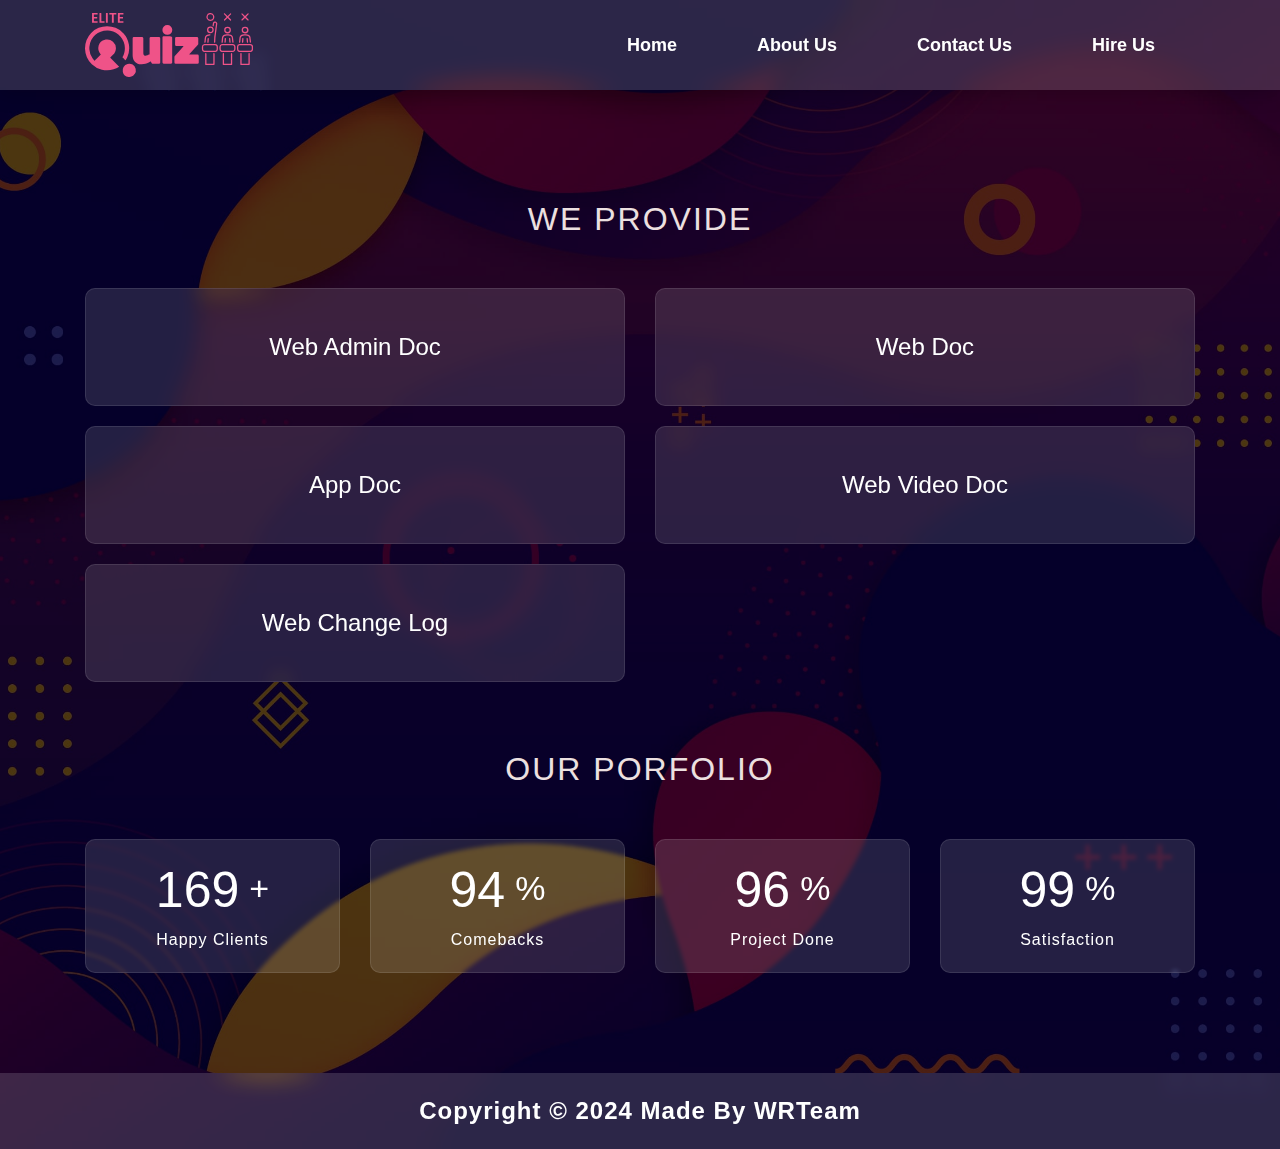
<file: index.html>
<!DOCTYPE html>
<html lang="en">
	<head>
		<meta charset="UTF-8" />
		<meta name="viewport" content="width=device-width, initial-scale=1.0" />
		<meta
			name="description"
			content="Explore the best trivia quiz web on Codecanyon, featuring multiple quiz types to challenge your knowledge. Enjoy hours of fun and learning. Try it now and become a trivia master!." />
		<meta name="keywords" content="Elite Quiz,Quiz,Questions,Answers,Online Quiz" />
		<meta name="author" content="eGrocer" />
		<meta name="robots" content="index, follow" />
		<!-- Instruct search engines to index and follow the page -->

		<!-- Open Graph meta tags for social media sharing -->
		<meta
			property="og:title"
			content="No. 1 Trivia Quiz Script on CodeCanyon:Play, Learn, and Win!" />
		<meta
			property="og:description"
			content="Explore the best trivia quiz web on Codecanyon, featuring multiple quiz types to challenge your knowledge. Enjoy hours of fun and learning. Try it now and become a trivia master!." />
		<meta property="og:image" content="images/favicon.ico" />
		<meta
			property="og:url"
			content="https://codecanyon.net/item/elite-quiz-trivia-quiz-quiz-game-web-version/36712217" />
		<meta property="og:type" content="website" />

		<title>No. 1 Trivia Quiz Script on CodeCanyon: Play, Learn, and Win!</title>
		<link rel="shortcut icon" href="images/favicon.svg" type="image/x-icon" />
		<meta charset="utf-8" />
		<meta name="viewport" content="width=device-width, initial-scale=1" />

		<!-- Bootstrap -->
		<link rel="stylesheet" type="text/css" href="./assets/vendor/bootstrap/css/bootstrap.min.css" />
		<!-- Font Awesome -->
		<link rel="stylesheet" href="https://use.fontawesome.com/releases/v5.0.13/css/all.css" />

		<link rel="stylesheet" href="./assets/css/main.css" />
	</head>
	<body>
		<div class="back"></div>

		<nav class="navbar navbar-dark navbar-expand-lg fixed-top">
			<div class="container">
				<a href="/" class="navbar-brand">
					<img src="./images/logo.svg" alt="" />
				</a>

				<button
					class="navbar-toggler"
					type="button"
					data-toggle="collapse"
					data-target="#navbarCollapse">
					<span class="navbar-toggler-icon"></span>
				</button>

				<div id="navbarCollapse" class="collapse navbar-collapse">
					<ul class="navbar-nav ml-auto">
						<li class="nav-item">
							<a href="" class="nav-link active"> Home </a>
						</li>
						<li class="nav-item">
							<a href="https://wrteam.in/about-us/" target="_blank" class="nav-link active">
								About Us
							</a>
						</li>
						<li class="nav-item">
							<a href="https://wrteam.in/contact-us/" target="_blank" class="nav-link active">
								Contact Us
							</a>
						</li>
						<li class="nav-item">
							<a href="https://wrteam.in/hire-us/" class="nav-link active"> Hire Us </a>
						</li>
					</ul>
				</div>
			</div>
		</nav>

		<section class="main">
			<div class="doc">
				<div class="container">
					<div class="title">
						<h2>we provide</h2>
					</div>
					<div class="row">
						<div class="col-md-6 col-12">
							<div class="card" onclick="window.open('./admin/admin.html','_blank');">
								<a>Web Admin Doc</a>
							</div>
						</div>
						<div class="col-md-6 col-12">
							<div class="card" onclick="window.open('./web/web.html','_blank');">
								<a>Web Doc</a>
							</div>
						</div>
						<div class="col-md-6 col-12">
							<div class="card" onclick="window.open('./app/app.html','_blank');">
								<a>App Doc</a>
							</div>
						</div>
						<div class="col-md-6 col-12">
							<div
								class="card"
								onclick="window.open('https://www.youtube.com/playlist?list=PLUezCa9oyl-k0KpKrT8jKBJoHrKKepqkT','_blank');">
								<a>Web Video Doc</a>
							</div>
						</div>
						<div class="col-md-6 col-12">
							<div class="card" onclick="window.open('./changelog/changelog.html','_blank');">
								<a>Web Change Log</a>
							</div>
						</div>
					</div>
				</div>
			</div>

			<div class="contact_us">
				<div class="mt-5 title">
					<h2>Our Porfolio</h2>
				</div>
				<div class="container">
					<div class="box">
						<div class="row">
							<div class="col-md-3">
								<div class="item other-data-div">
									<div class="inner">
										<h2 class="counter" data-speed="1500">1500</h2>
										<span>+</span>
									</div>
									<p>Happy Clients</p>
								</div>
							</div>
							<div class="col-md-3">
								<div class="item other-data-div">
									<div class="inner">
										<h2 class="counter" data-speed="94">94</h2>
										<span>%</span>
									</div>

									<p>comebacks</p>
								</div>
							</div>
							<div class="col-md-3">
								<div class="item other-data-div">
									<div class="inner">
										<h2 class="counter" data-speed="96">96</h2>
										<span>%</span>
									</div>

									<p>project done</p>
								</div>
							</div>
							<div class="col-md-3">
								<div class="item other-data-div">
									<div class="inner">
										<h2 class="counter" data-speed="99">99</h2>
										<span>%</span>
									</div>

									<p>satisfaction</p>
								</div>
							</div>
						</div>
					</div>
				</div>
			</div>
		</section>

		<footer class="footer">
			<a href="https://wrteam.in/" target="_blank">Copyright © 2024 Made By WRTeam</a>
		</footer>
		<ul class="circles">
			<li></li>
			<li></li>
			<li></li>
			<li></li>
			<li></li>
			<li></li>
			<li></li>
			<li></li>
			<li></li>
			<li></li>
		</ul>
		<script src="./assets/js/custom.js"></script>
		<script
			src="https://code.jquery.com/jquery-3.5.1.slim.min.js"
			integrity="sha384-DfXdz2htPH0lsSSs5nCTpuj/zy4C+OGpamoFVy38MVBnE+IbbVYUew+OrCXaRkfj"
			crossorigin="anonymous"></script>
		<script
			src="https://cdn.jsdelivr.net/npm/popper.js@1.16.1/dist/umd/popper.min.js"
			integrity="sha384-9/reFTGAW83EW2RDu2S0VKaIzap3H66lZH81PoYlFhbGU+6BZp6G7niu735Sk7lN"
			crossorigin="anonymous"></script>
		<script
			src="https://stackpath.bootstrapcdn.com/bootstrap/4.5.2/js/bootstrap.min.js"
			integrity="sha384-B4gt1jrGC7Jh4AgTPSdUtOBvfO8shuf57BaghqFfPlYxofvL8/KUEfYiJOMMV+rV"
			crossorigin="anonymous"></script>
	</body>
</html>
</file>
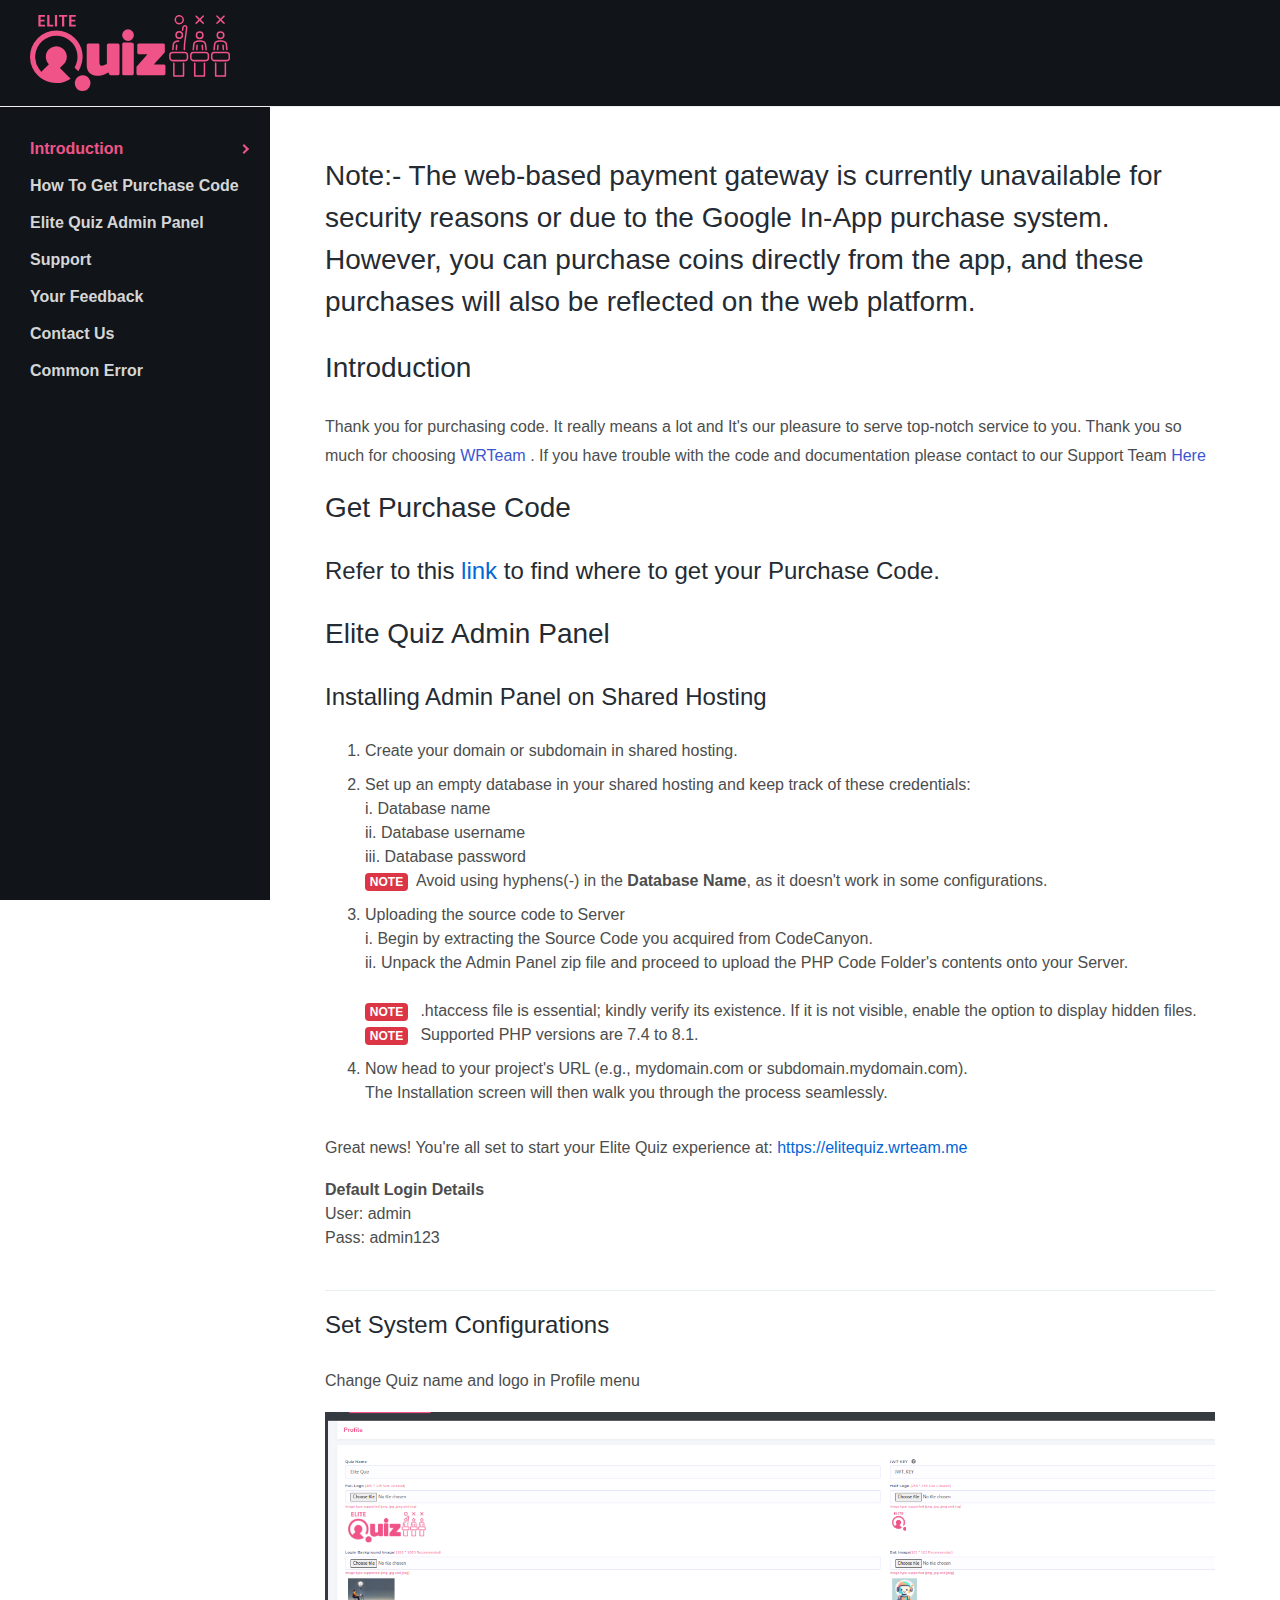
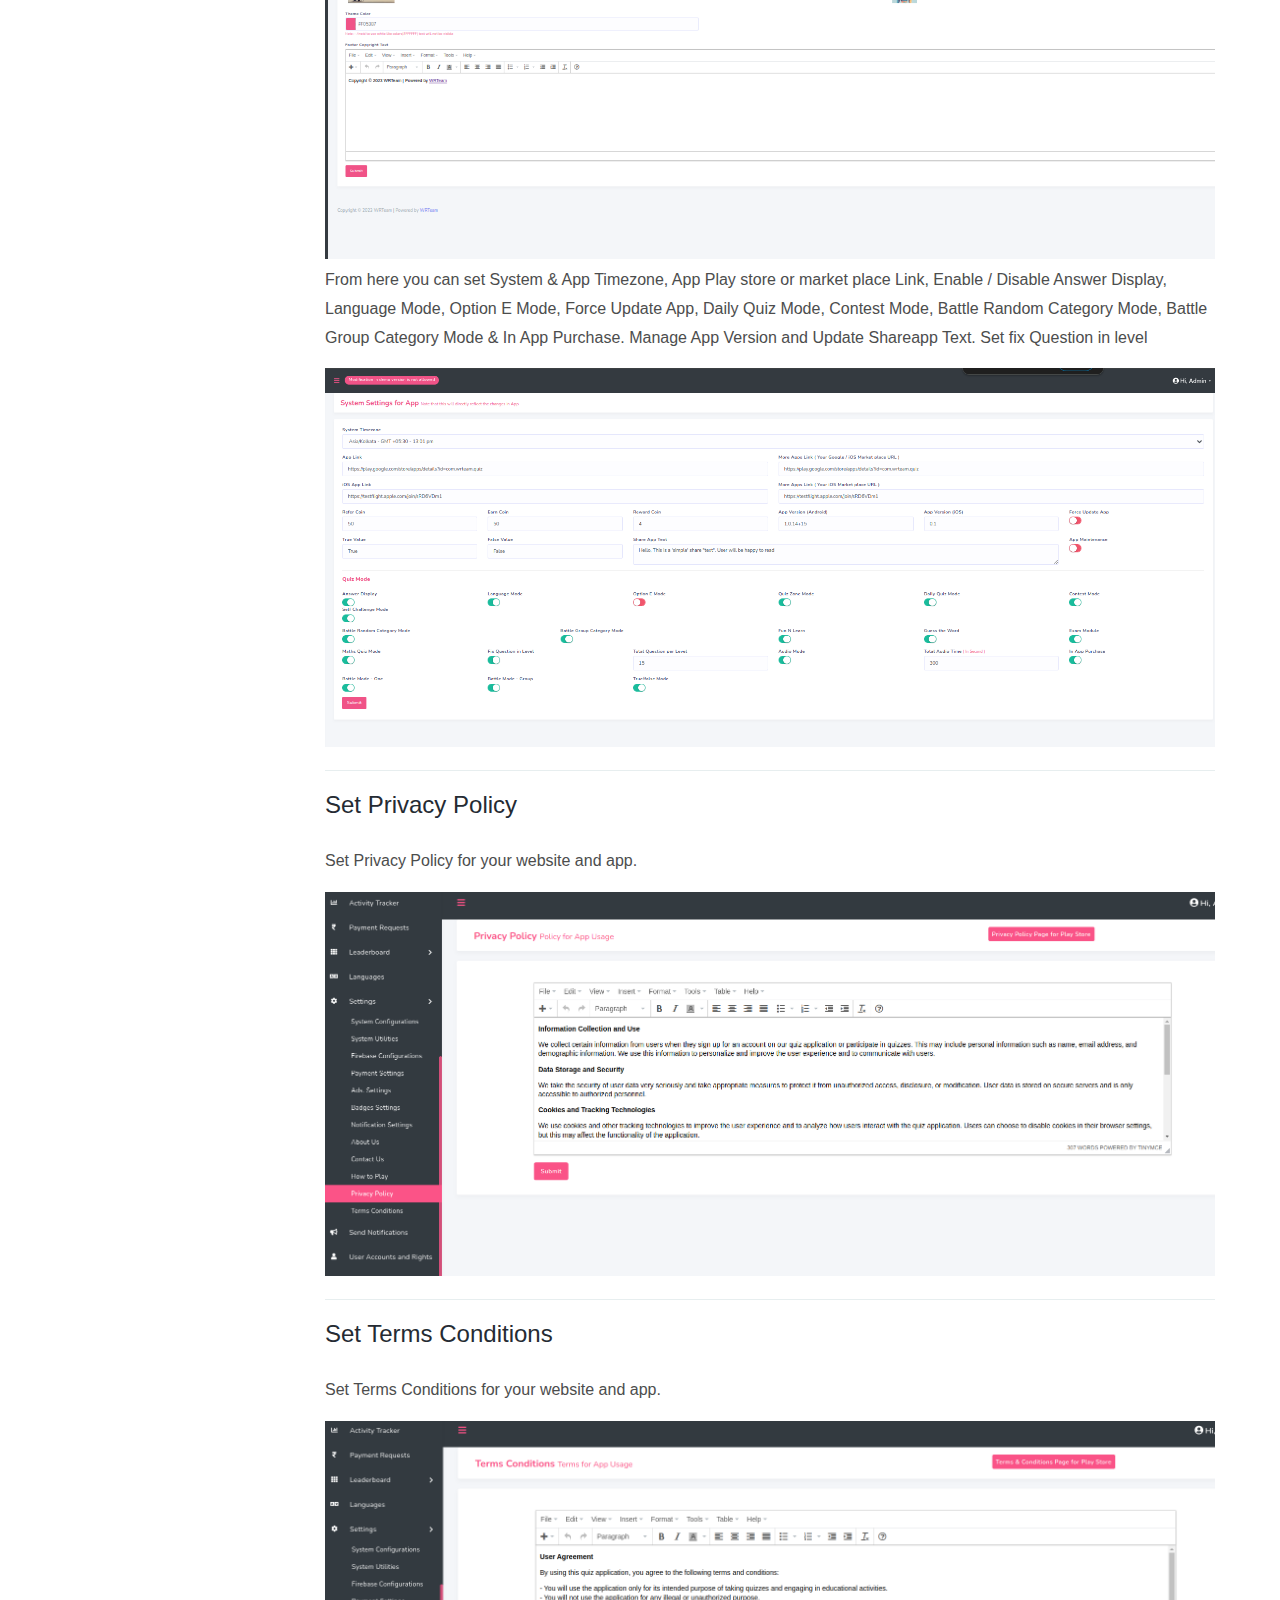
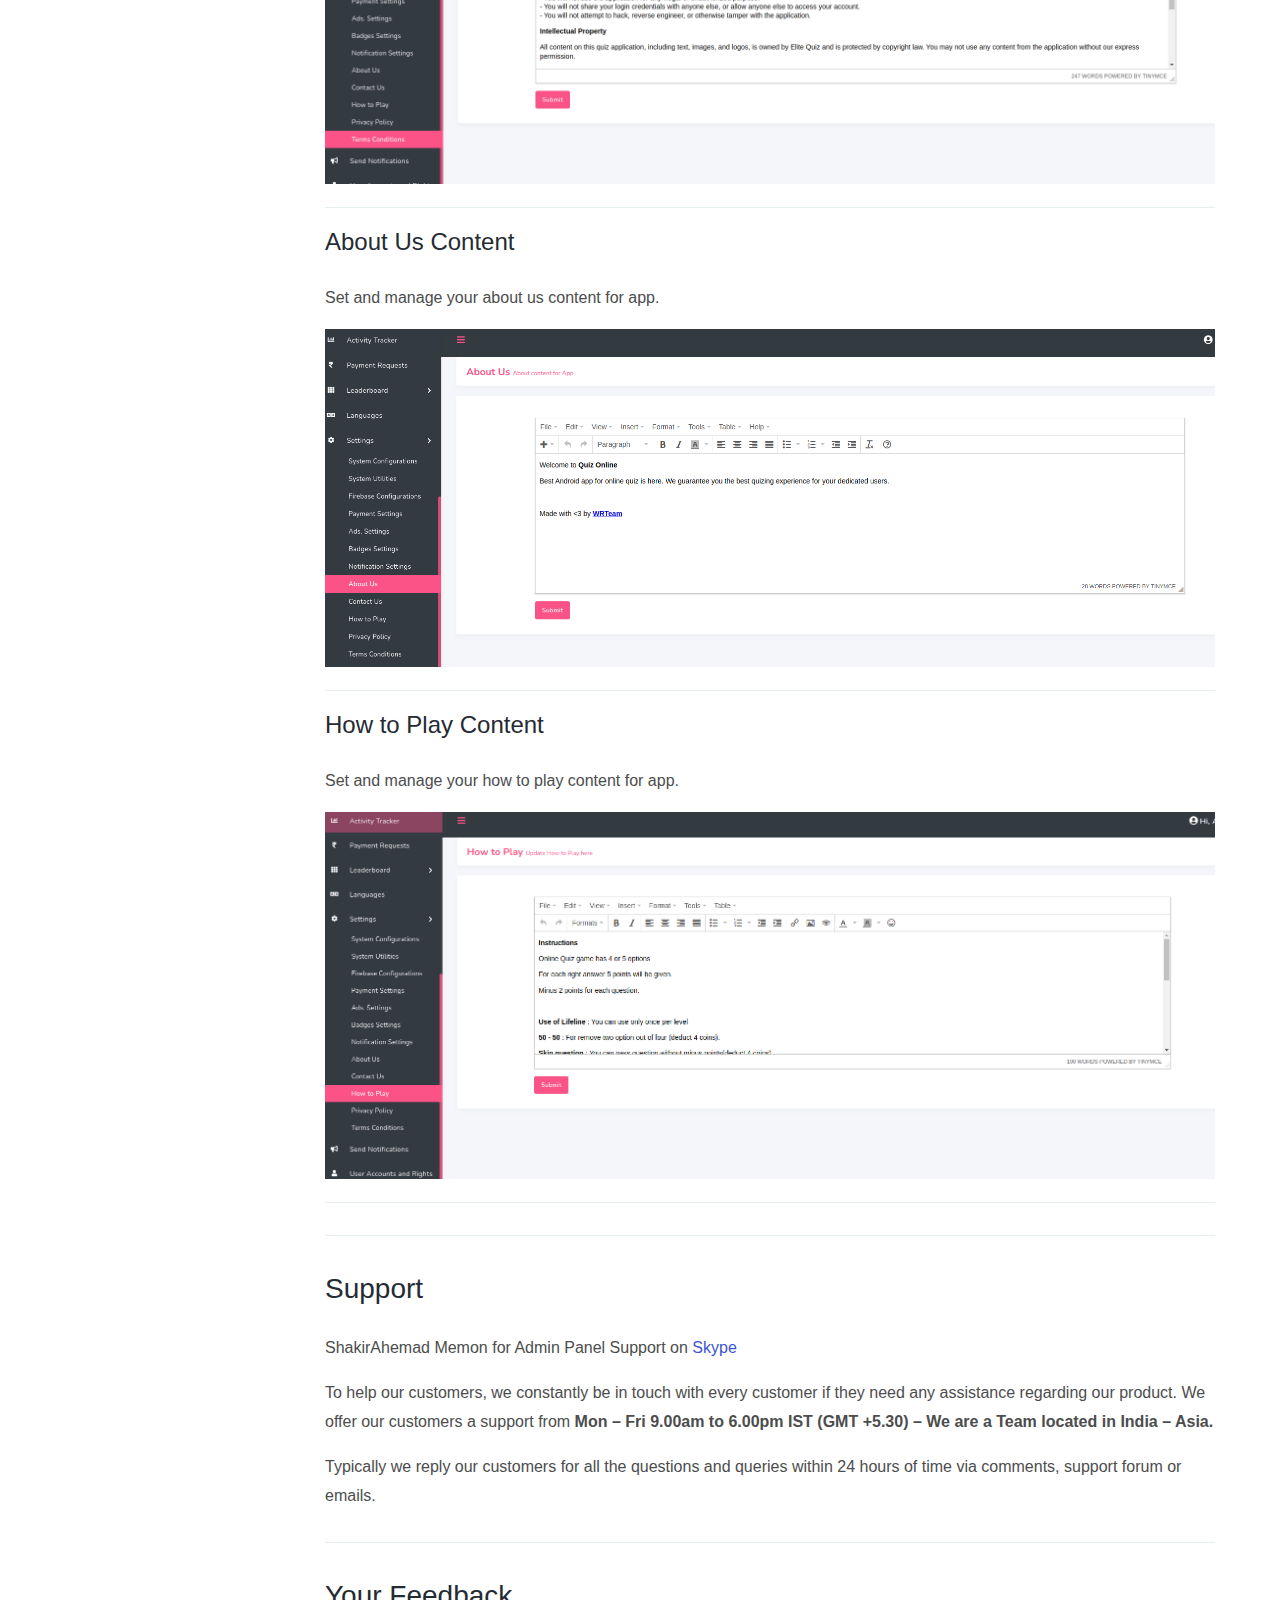
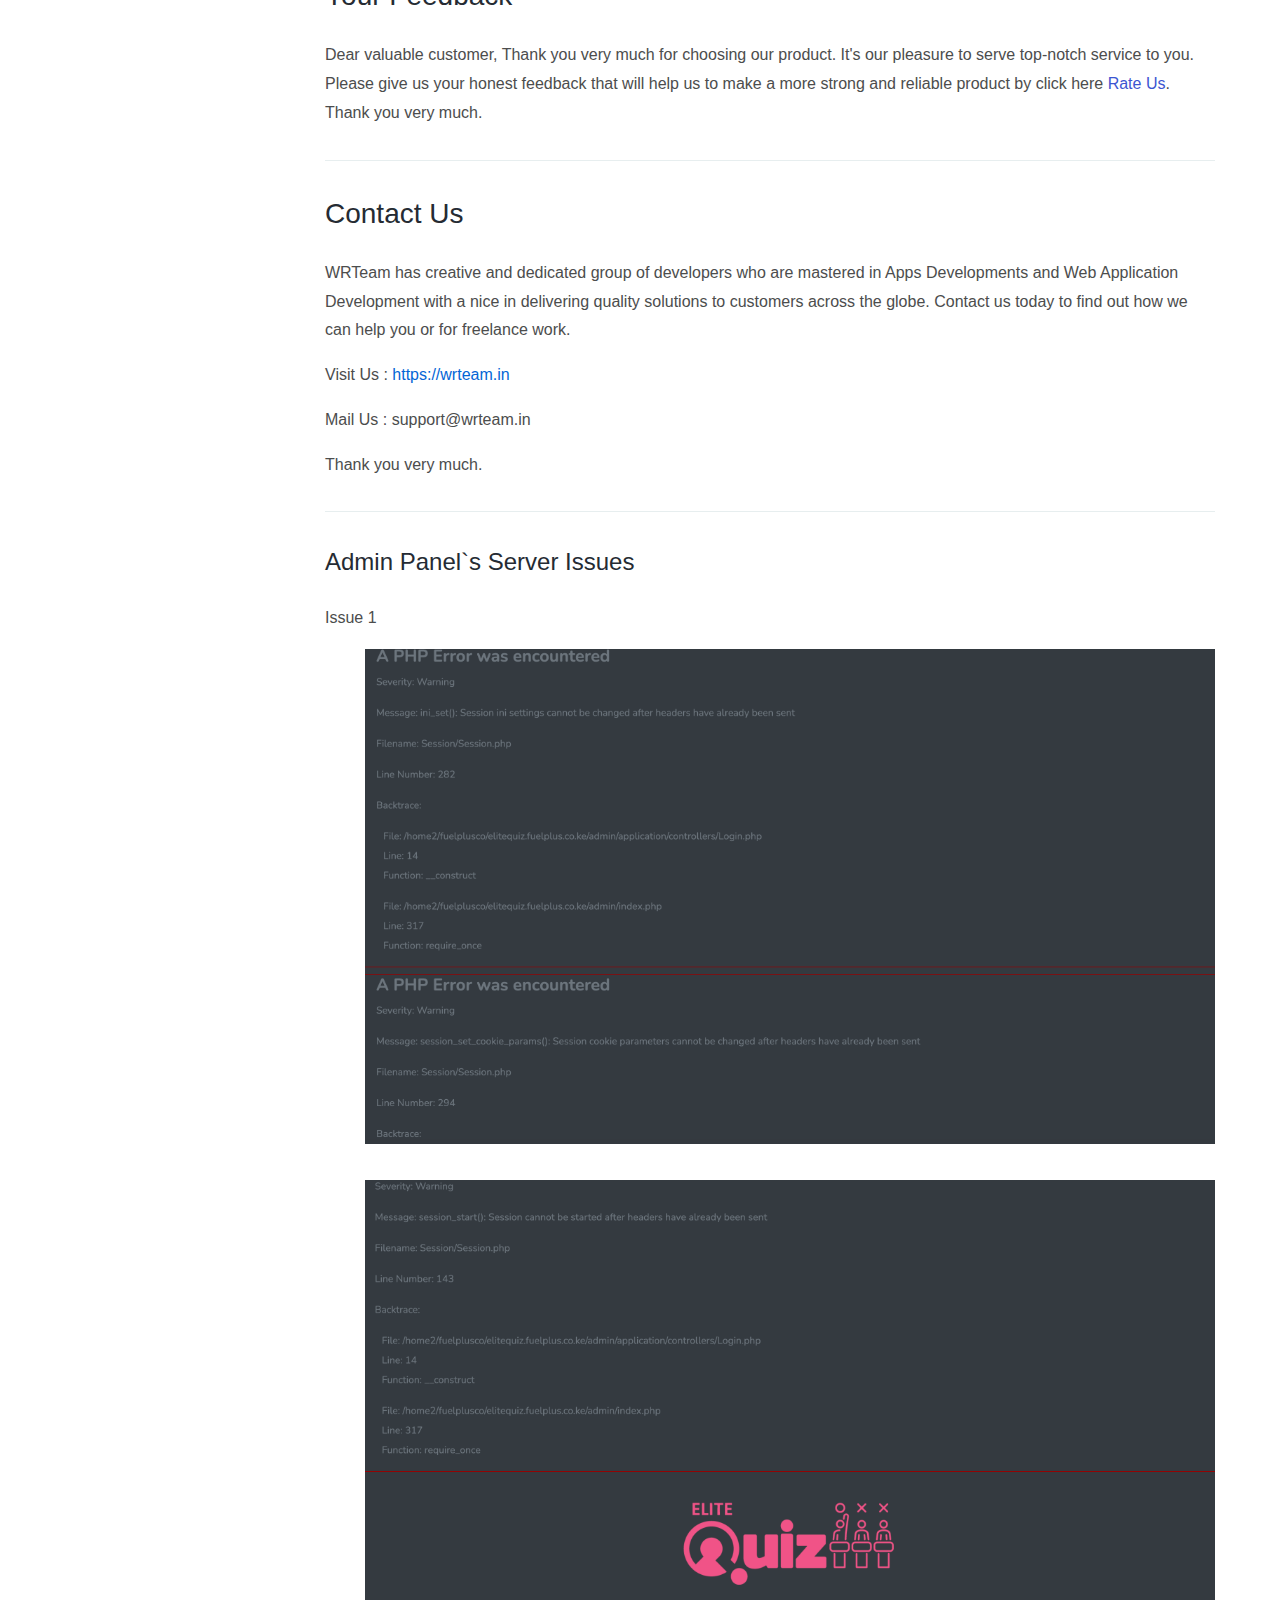
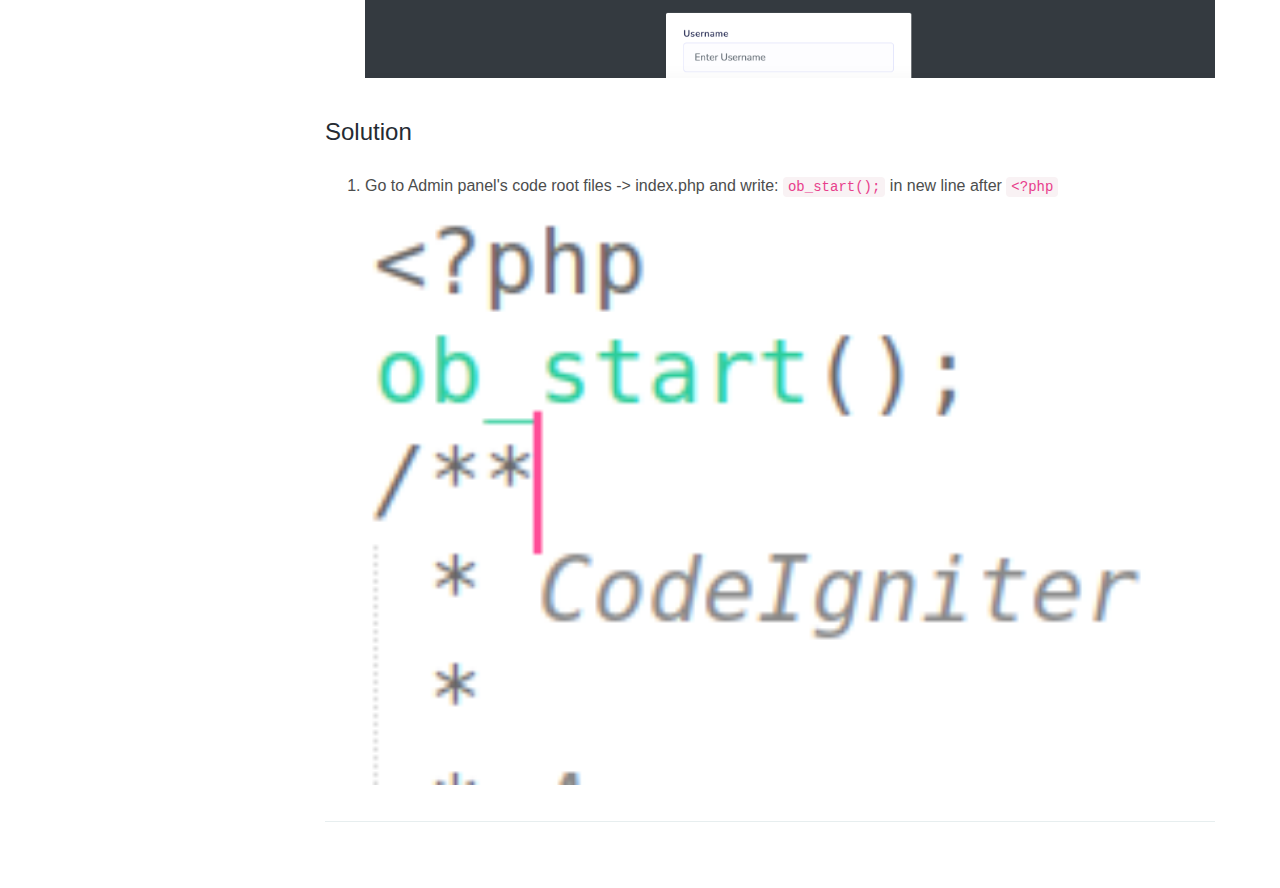
<file: admin/admin.html>
<!DOCTYPE html>
<html lang="en">

<head>
    <meta charset="UTF-8" />
    <meta http-equiv="X-UA-Compatible" content="IE=edge">
    <meta name="viewport" content="width=device-width, initial-scale=1, minimum-scale=1.0, shrink-to-fit=no">
    <link href="../images/favicon.ico" rel="icon" />
    <title>Documentation | Elite Quiz</title>

    <!-- Bootstrap -->
    <link rel="stylesheet" type="text/css" href="../assets/vendor/bootstrap/css/bootstrap.min.css" />
    <!-- Font Awesome -->
    <link rel="stylesheet" href="https://use.fontawesome.com/releases/v5.0.13/css/all.css" />
    <!-- Custom Stylesheet -->
    <link rel="stylesheet" type="text/css" href="../assets/css/stylesheet.css" />
</head>

<body data-spy="scroll" data-target=".idocs-navigation" data-offset="125">

    <!-- Document Wrapper
        =============================== -->
    <div id="main-wrapper">

        <!-- Header
            ============================ -->
        <header id="header" class="sticky-top">
            <!-- Navbar -->
            <nav class="primary-menu navbar navbar-expand-lg bg-dark navbar-dropdown-dark">
                <div class="container-fluid">
                    <!-- Sidebar Toggler -->
                    <button id="sidebarCollapse" class="navbar-toggler d-block d-md-none"
                        type="button"><span></span><span class="w-75"></span><span></span></button>
                    <!-- Logo -->
                    <img src="../images/logo.svg" width="200" alt="logo" />
                    <!-- Logo End -->
                </div>
            </nav>
            <!-- Navbar End -->
        </header>
        <!-- Header End -->

        <!-- Content
            ============================ -->
        <div id="content" role="main">

            <!-- Sidebar Navigation
                ============================ -->
            <div class="idocs-navigation bg-dark docs-navigation-dark">
                <ul class="nav flex-column">
                    <li class="nav-item"><a href="#introduction" class="nav-link active">Introduction</a></li>
                    <li class="nav-item"><a href="#purchasecode" class="nav-link active">How To Get  Purchase Code</a></li>
                    <li class="nav-item"><a class="nav-link active" href="#admin_panel">Elite Quiz Admin Panel</a>
                        <ul class="nav flex-column">
                            <li class="nav-item"><a class="nav-link" href="#installation">Configure on your server</a></li>
                            <!-- <li class="nav-item"><a class="nav-link" href="#notification-management">Notification Management</a></li> -->
                            <li class="nav-item"><a class="nav-link" href="#system-configurations">Set System Configurations</a></li>
                            <li class="nav-item"><a class="nav-link" href="#pp">Set Privacy Policy</a></li>
                            <li class="nav-item"><a class="nav-link" href="#tc">Set Terms Conditions</a></li>
                            <li class="nav-item"><a class="nav-link" href="#about_us">Set About Us</a></li>
                            <li class="nav-item"><a class="nav-link" href="#instructions">Set Instructions</a></li>
                        </ul>
                    </li>

                    <li class="nav-item"><a href="#support" class="nav-link">Support</a></li>
                    <li class="nav-item"><a href="#rating" class="nav-link">Your Feedback</a></li>
                    <li class="nav-item"><a href="#contactus" class="nav-link">Contact Us</a></li>
                    <li class="nav-item"><a class="nav-link" href="#common_errors">Common Error</a>
                        <ul class="nav flex-column">
                            <li class="nav-item"><a class="nav-link" href="#admin_error">Admin Panel</a></li>
                            <!-- <li class="nav-item"><a class="nav-link" href="#web_error">Web Issue</a></li> -->
                        </ul>
                    </li>
                </ul>
            </div>


            <!-- Docs Content  -->
            <div class="idocs-content">
                <div class="container">

                    <!-- Getting Started -->
                    <section id="introduction">
                        <h3>Note:- The web-based payment gateway is currently unavailable for security reasons or due to the Google In-App purchase system. However, you can purchase coins directly from the app, and these purchases will also be reflected on the web platform. </h3>
                        <h3>Introduction</h3>
                        <p class="">Thank you for purchasing code. It really means a lot and It's our pleasure to serve
                            top-notch service to you. Thank you so much for choosing<a href="https://wrteam.in/"
                                style='color:#3c55d1' target="_blank"> WRTeam </a>. If you have trouble with the code
                            and documentation please contact to our Support Team <a href="#support"
                                style="color:#3c55d1">Here</a></p>
                    </section>
                    <!-- Getting Started -->
                    <section id="purchasecode">
                        <h3>Get  Purchase Code</h3>
                        <h4>
                            Refer to this
                            <a
                                href="https://help.market.envato.com/hc/en-us/articles/202822600-Where-Is-My-Purchase-Code"
                                >link</a
                            >
                            to find where to get your Purchase Code.
                        </h4>
                    </section>

                    <section id="admin_panel">
                        <h3>Elite Quiz Admin Panel</h3>

                        <section id="installation">
                            <h4>Installing Admin Panel on Shared Hosting</h4>
                            <ol>
                                <li>Create your domain or subdomain in shared hosting.</li>
                                <li>Set up an empty database in your shared hosting and keep track of these credentials:
                                    <br /><span>i. Database name</span>
                                    <br /><span>ii. Database username</span>
                                    <br /><span>iii. Database password</span>
                                </li>
                                <span class="badge badge-danger text-uppercase mr-2">Note</span>Avoid using hyphens(-)
                                in the <strong>Database Name</strong>, as it doesn't work in some configurations.<br>
                                <li>Uploading the source code to Server
                                    <br /><span>i. Begin by extracting the Source Code you acquired from
                                        CodeCanyon.</span>
                                    <br /><span>ii. Unpack the Admin Panel zip file and proceed to upload the PHP Code
                                        Folder's contents onto your Server.</span>
                                    <br>
                                    <br>
                                    <span class="badge badge-danger text-uppercase mr-2">Note</span>
                                    .htaccess file is
                                    essential; kindly verify its existence. If it is not visible, enable the option
                                    to display hidden files.
                                    <br>
                                    <span class="badge badge-danger text-uppercase mr-2">Note</span>
                                    Supported PHP versions are 7.4 to 8.1.</span>
                                    <br>
                                </li>
                                <li>
                                    Now head to your project's URL (e.g., mydomain.com or subdomain.mydomain.com).<br>
                                    The Installation screen will then walk you through the process seamlessly.
                                </li>
                            </ol>
                            <p>Great news! You're all set to start your Elite Quiz experience at:
                                <a href="https://elitequiz.wrteam.me">https://elitequiz.wrteam.me</a>
                            </p>
                            <strong>Default Login Details</strong><br>
                            User: admin<br>
                            Pass: admin123<br>
                            <br>
                            <hr>
                        </section>


                        <!-- <section id="notification-management">
                            <h4>Notification Management</h4>
                            <p>First Of all,we need to set the FCM server key from <a href="https://console.firebase.google.com" target="_blank">Firebase console</a></p>
                            <img src="images/panel/notification-setting.png"/>
                            <hr>
                        </section> -->

                        <section id="system-configurations">
                            <h4>Set System Configurations</h4>
                            <p>Change Quiz name and logo in Profile menu</p>
                            <img src="../images/panel/profile_web.png" alt='System Configurations' title='System Configurations'>

                            <p>From here you can set System & App Timezone, App Play store or market place Link, Enable / Disable Answer Display, Language Mode, Option E Mode, Force Update App, Daily Quiz Mode, Contest Mode, Battle Random Category Mode, Battle Group Category Mode & In App Purchase. Manage App Version and Update Shareapp Text. Set fix Question in level</p>
                            <img src="../images/panel/system_config.png" alt='System Configurations' title='System Configurations'>
                            <hr>
                        </section>

                        <section  id="pp">
                            <h4>Set Privacy Policy</h4>
                            <p>Set Privacy Policy for your website and app.</p>
                            <img src="../images/panel/pp.png"/>
                            <hr>
                        </section>

                        <section  id="tc">
                            <h4>Set Terms Conditions</h4>
                            <p>Set Terms Conditions for your website and app.</p>
                            <img src="../images/panel/tc.png"/>
                            <hr>
                        </section>

                        <section id="about_us">
                            <h4>About Us Content</h4>
                            <p>Set and manage your about us content for app.</p>
                            <img src="../images/panel/about-us.png"/>
                            <hr>
                        </section>

                        <section id="instructions">
                            <h4>How to Play Content</h4>
                            <p>Set and manage your how to play content for app.</p>
                            <img src="../images/panel/instructions.png"/>
                            <hr>
                        </section>

                    </section>

                    <hr class="divider">

                    <section id="support">
                        <h3>Support</h3>
                       <p>ShakirAhemad Memon for Admin Panel Support on
                            <a href="https://join.skype.com/invite/yYclo2ve8WeT" target="_blank" style="color:#3c55d1">Skype</a>
                        </p>
                        <p>To help our customers, we constantly be in touch with every customer if they need any
                            assistance regarding our product.
                            We offer our customers a support from <strong> Mon – Fri 9.00am to 6.00pm IST (GMT +5.30) –
                                We are a Team located in India – Asia.</strong></p>
                        <p>Typically we reply our customers for all the questions and queries within 24 hours of time
                            via comments, support forum or emails.</p>
                    </section>
                    <hr class="divider">

                    <section id="rating">
                        <h3>Your Feedback</h3>
                        <p>Dear valuable customer,
                            Thank you very much for choosing our product.
                            It's our pleasure to serve top-notch service to you.
                            Please give us your honest feedback that will help us to make a more strong and reliable
                            product by click here <a
                                href="https://codecanyon.net/item/elite-quiz-trivia-quiz-quiz-game-web-version/reviews/36712217"
                                style="color:#3c55d1" target="_blank">Rate Us</a>.
                            Thank you very much.</p>
                    </section>
                    <hr class="divider">

                    <section id="contactus">
                        <h3>Contact Us</h3>
                        <p>WRTeam has creative and dedicated group of developers who are mastered in Apps Developments
                            and Web Application Development with a nice in delivering quality solutions to customers
                            across the globe.
                            Contact us today to find out how we can help you or for freelance work.
                        </p>
                        <p>Visit Us : <a href="https://wrteam.in/" target="_blank">https://wrteam.in</a>
                        </p>
                        <p>Mail Us : support@wrteam.in</p>
                        <p>Thank you very much.</p>
                    </section>
                    <hr class="divider">

                    <section id="common_errors">
                        <div id="admin_error">
                            <h4>Admin Panel`s Server Issues</h4>

                            <p>Issue 1</p>
                            <ol>
                                <img src="../images/error/ob_start()1.png" alt="Elite Quiz" />
                            </ol>
                            <ol>
                                <img src="../images/error/ob_start()2.png" alt="Elite Quiz" />
                            </ol>
                            <h4>Solution</h4>
                            <ol>
                                <li>Go to Admin panel's code root files -&gt; index.php and write: <code>ob_start();</code> in new line after <code>&lt;?php</code></li><br/>
                                <img src="../images/error/ob_start.png" alt="Elite Quiz" />
                            </ol>

                            <hr>
                        </div>
                    </section>
                </div>
            </div>

        </div>
        <!-- Content end -->


    </div>
    <!-- Document Wrapper end -->

    <!-- Back To Top -->
    <a id="back-to-top" data-toggle="tooltip" title="Back to Top" href="javascript:void(0)"><i
            class="fa fa-chevron-up"></i></a>

    <!-- JavaScript
        ============================ -->
    <script src="../assets/vendor/jquery/jquery.min.js"></script>
    <script src="../assets/vendor/bootstrap/js/bootstrap.bundle.min.js"></script>
    <!-- Easing -->
    <script src="../assets/vendor/jquery.easing/jquery.easing.min.js"></script>
    <!-- Custom Script -->
    <script src="../assets/js/theme.js"></script>
</body>

</html>
</file>
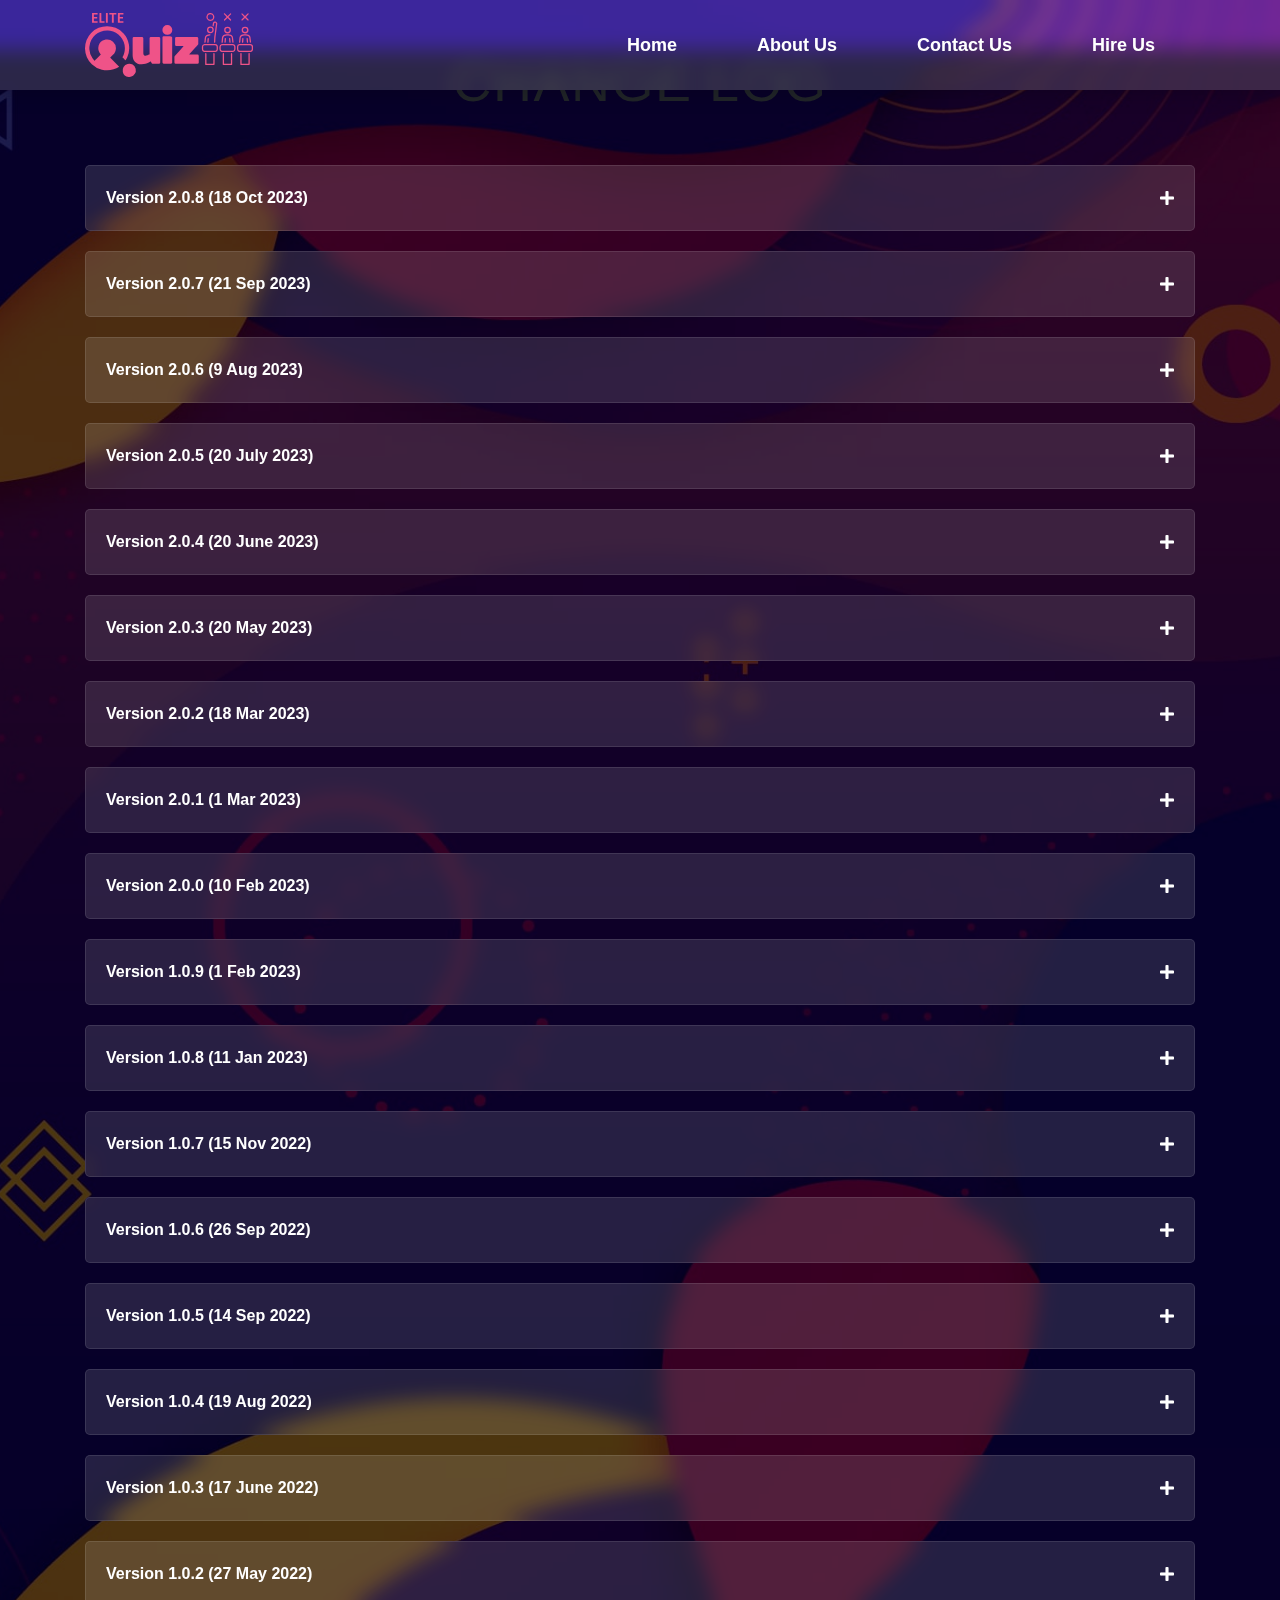
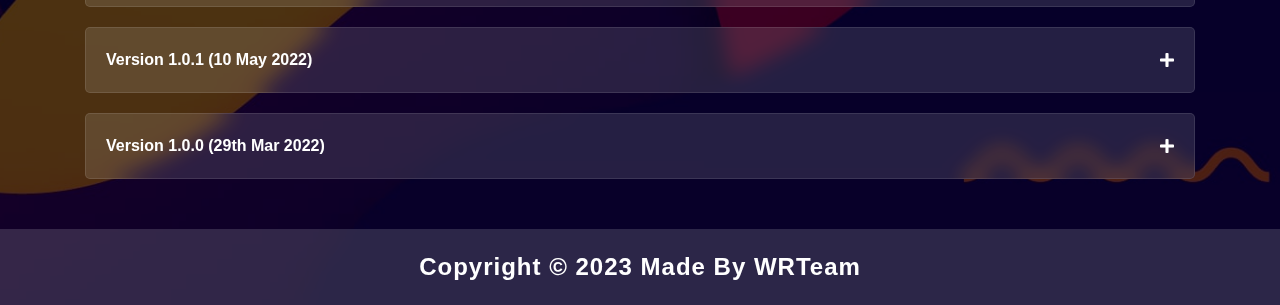
<file: changelog/changelog.html>
<!DOCTYPE html>
<html lang="en">
	<head>
		<meta charset="UTF-8" />
		<meta name="viewport" content="width=device-width, initial-scale=1.0" />
		<meta
			name="description"
			content="Explore the best trivia quiz web on Codecanyon, featuring multiple quiz types to challenge your knowledge. Enjoy hours of fun and learning. Try it now and become a trivia master!." />
		<meta name="keywords" content="Elite Quiz,Quiz,Questions,Answers,Online Quiz" />
		<meta name="author" content="eGrocer" />
		<meta name="robots" content="index, follow" />
		<!-- Instruct search engines to index and follow the page -->

		<!-- Open Graph meta tags for social media sharing -->
		<meta
			property="og:title"
			content="No. 1 Trivia Quiz Script on CodeCanyon:Play, Learn, and Win!" />
		<meta
			property="og:description"
			content="Explore the best trivia quiz web on Codecanyon, featuring multiple quiz types to challenge your knowledge. Enjoy hours of fun and learning. Try it now and become a trivia master!." />
		<meta property="og:image" content="images/favicon.ico" />
		<meta
			property="og:url"
			content="https://codecanyon.net/item/elite-quiz-trivia-quiz-quiz-game-web-version/36712217" />
		<meta property="og:type" content="website" />

		<title>No. 1 Trivia Quiz Script on CodeCanyon:Play, Learn, and Win!</title>
		<link rel="shortcut icon" href="../images/favicon.ico" type="image/x-icon" />
		<meta charset="utf-8" />
		<meta name="viewport" content="width=device-width, initial-scale=1" />

		<link rel="stylesheet" href="../assets/css/changelog.css" />

		<!-- Bootstrap -->
		<link
			rel="stylesheet"
			type="text/css"
			href="../assets/vendor/bootstrap/css/bootstrap.min.css" />
		<!-- Font Awesome -->
		<link rel="stylesheet" href="https://use.fontawesome.com/releases/v5.0.13/css/all.css" />

		<link rel="stylesheet" href="../assets/css/main.css" />
	</head>
	<body>
		<div class="back"></div>

		<nav class="navbar navbar-dark navbar-expand-lg fixed-top">
			<div class="container">
				<a href="/" class="navbar-brand">
					<img src="../images/logo.svg" alt="" />
				</a>

				<button
					class="navbar-toggler"
					type="button"
					data-toggle="collapse"
					data-target="#navbarCollapse">
					<span class="navbar-toggler-icon"></span>
				</button>

				<div id="navbarCollapse" class="collapse navbar-collapse">
					<ul class="navbar-nav ml-auto">
						<li class="nav-item">
							<a href="" class="nav-link active"> Home </a>
						</li>
						<li class="nav-item">
							<a href="https://wrteam.in/about-us/" target="_blank" class="nav-link active">
								About Us
							</a>
						</li>
						<li class="nav-item">
							<a href="https://wrteam.in/contact-us/" target="_blank" class="nav-link active">
								Contact Us
							</a>
						</li>
						<li class="nav-item">
							<a href="https://wrteam.in/hire-us/" class="nav-link active"> Hire Us </a>
						</li>
					</ul>
				</div>
			</div>
		</nav>
		<main class="changelog">
			<h1 class="title">Change log</h1>
			<div class="container" id="changelog-container"></div>
		</main>
		<footer class="footer">
			<a href="https://wrteam.in/" target="_blank">Copyright © 2023 Made By WRTeam</a>
		</footer>
		<ul class="circles">
			<li></li>
			<li></li>
			<li></li>
			<li></li>
			<li></li>
			<li></li>
			<li></li>
			<li></li>
			<li></li>
			<li></li>
		</ul>
	</body>
	<script>
		// Your change log data in the form of an array of objects
		const changeLogData = [
			{
				version: 'Version 2.0.8 (18 Oct 2023)',
				changes: [
					"<span class='green'>+ [Added]</span> Play With Bot In Random 1 vs 1 Battle",
					"<span class='green'>+ [Added]</span> Toggle Added for Home Screen Section",
					"<span class='green'>+ [Added]</span> New documentation added for video doc, change log, app doc, admin panel etc ",
					"<span class='fix'>+ [Fix]</span> Minor Premium Categories issue Fixed ",
					"<span class='improve'>+ [Improve]</span> Guess the word feature for all language",
				],
			},
			{
				version: 'Version 2.0.7 (21 Sep 2023)',
				changes: [
					"<span class='green'>+ [Added]</span> Premium Quiz Categories: Elevate your quiz game with Premium Categories and Subcategories, available in all the quizzes!.",
					"<span class='green'>+ [Added]</span> UI Improvement & Bug Fixes",
					" <span class='green'>+ [Added]</span>  Premium Quiz Categories: Create and edit premium categories/subcategories.",
					"<span class='green'>+ [Added]</span>  Revamped Login Page Design",
					"<span class='green'>+ [Added]</span> Reinforced Security: We've brought back the JWT Key input for enhanced security within the admin panel",
				],
			},
			{
				version: 'Version 2.0.6 (9 Aug 2023)',
				changes: [
					"<span class='green'>+ [Added]</span> New Home screen design",
					"<span class='improve'>+ [Improve]</span> UI Improvements",
				],
			},
			{
				version: 'Version 2.0.5 (20 July 2023)',
				changes: [
					"<span class='green'>+ [Added]</span> Battle UI",
					"<span class='improve'>+ [Improve]</span> Minor Bug Fixes",
				],
			},
			{
				version: 'Version 2.0.4 (20 June 2023)',
				changes: [
					"<span class='green'>+ [Added]</span> Guest Mode",
					"<span class='green'>+ [Added]</span> Profile Custom Image",
					"<span class='improve'>+ [Updated]</span> Updated Latest Library",
					"<span class='improve'>+ [Improve]</span> Improvements & bug fixes",
				],
			},
			{
				version: 'Version 2.0.3 (20 May 2023)',
				changes: [
					"<span class='green'>+ [Added]</span> Added Firebase, Logo, Footer etc data from Admin Panel",
					"<span class='green'>+ [Added]</span> Added Coin History Feature",
					"<span class='green'>+ [Added]</span> Added Badges Feature",
				],
			},
			{
				version: 'Version 2.0.2 (18 Mar 2023)',
				changes: [
					"<span class='green'>+ [Added]</span> Added Sounds Feature on the answer",
					"<span class='green'>+ [Added]</span> Added Admin Panel",
					"<span class='fix'>+ [Fix]</span> Fix Guess the word Feature",
				],
			},
			{
				version: 'Version 2.0.1 (1 Mar 2023)',
				changes: [
					"<span class='green'>+ [Added]</span> New Exam Module",
					"<span class='fix'>+ [Fix]</span> 1 vs 1 Battle and Group Battle",
					"<span class='fix'>+ [Fix]</span> General Improvements and Bug Fixes",
				],
			},
			{
				version: 'Version 2.0.0 (10 Feb 2023)',
				changes: [
					"<span class='green'>+ [Added]</span> Math Mania Feature",
					"<span class='green'>+ [Added]</span> React 18 Added",
					"<span class='green'>+ [Added]</span> Svg images Added",
				],
			},
			{
				version: 'Version 1.0.9 (1 Feb 2023)',
				changes: [
					"<span class='green'>+ [Added]</span> Audio Quiz",
					"<span class='green'>+ [Added]</span> Redux Added",
					"<span class='improve'>+ [Improve]</span> 1 vs 1 Battle issue Fixed",
					"<span class='fix'>+ [Fix]</span> Improvements & bug fixes",
				],
			},
			{
				version: 'Version 1.0.8 (11 Jan 2023)',
				changes: [
					"<span class='green'>+ [Added]</span> Group Battle Feature",
					"<span class='fix'>+ [Fix]</span> Quiz Zone Issue Fixed",
					"<span class='green'>+ [Added]</span> Added more language labels",
					"<span class='improve'>+ [Improve]</span> UI Improved",
				],
			},
			{
				version: 'Version 1.0.7 (15 Nov 2022)',
				changes: [
					"<span class='green'>+ [Added]</span> Added Battle Quiz Feature",
					"<span class='green'>+ [Added]</span> Added All Quiz Timer Dynamic from Admin panel",
					"<span class='green'>+ [Added]</span> Theme Changed",
					"<span class='green'>+ [Added]</span> Loader Added",
					"<span class='green'>+ [Added]</span> Dynamic Mode Added and data added",
					"<span class='fix'>+ [Fix]</span> Language Selector with slider fixed",
					"<span class='fix'>+ [Fix]</span> Improvements and issues fixed",
				],
			},
			{
				version: 'Version 1.0.6 (26 Sep 2022)',
				changes: [
					"<span class='green'>+ [Added]</span> Contest Play Mode",
					"<span class='improve'>+ [Improve]</span> Improvements and Issue Fixed",
					// Add more changes here
				],
			},
			{
				version: 'Version 1.0.5 (14 Sep 2022)',
				changes: [
					"<span class='green'>+ [Added]</span> Added Self-Learning Feature",
					"<span class='improve'>+ [Improve]</span> Improvements and Issue Fixed",
				],
			},
			{
				version: 'Version 1.0.4 (19 Aug 2022)',
				changes: [
					"<span class='green'>+ [Added]</span> Guess the word feature",
					"<span class='fix'>+ [Fix]</span> Language Mode Fix with Language Selector",
					"<span class='fix'>+ [Fix]</span> Quiz Zone Question issue",
					"<span class='improve'>+ [Improve]</span> Slider Improvement",
					"<span class='improve'>+ [Improve]</span> Fun and learn question issue Improvement",
					"<span class='improve'>+ [Improve]</span> UI Improvement",
					"<span class='improve'>+ [Improve]</span> Spinner Improvement",
				],
			},
			{
				version: 'Version 1.0.3 (17 June 2022)',
				changes: [
					"<span class='green'>+ [Added]</span> True / False Feature",
					"<span class='green'>+ [Added]</span> Fun and Learn Feature",
					"<span class='green'>+ [Added]</span> Feature Disabled when true / false questions",
					"<span class='fix'>+ [Fix]</span> Audience Poll issue with true or false questions",
					"<span class='improve'>+ [Improve]</span> Improve User Experience in Quiz Play Scrolling issue Fix",
					"<span class='fix'>+ [Fix]</span> Time Network error",
					"<span class='improve'>+ [Improve]</span> Optimized Code",
					"<span class='fix'>+ [Fix]</span> Smooth Scroll",
				],
			},
			{
				version: 'Version 1.0.2 (27 May 2022)',
				changes: [
					"<span class='green'>+ [Added]</span> RTL Feature added",
					"<span class='green'>+ [Added]</span> Footer Section Added",
					"<span class='fix'>+ [Fix]</span> Login and Logout issue fix",
					"<span class='improve'>+ [Improve]</span> UI Improvement and Animations Added",
				],
			},
			{
				version: 'Version 1.0.1 (10 May 2022)',
				changes: [
					"<span class='green'>+ [Added]</span> Added daily quiz",
					"<span class='green'>+ [Added]</span> Added maintenance mode",
					"<span class='green'>+ [Added]</span> Added more animations",
					"<span class='green'>+ [Added]</span> Added more feature with payara",
					"<span class='improve'>+ [Improve]</span> Optimization and Improvements of performance",
				],
			},
			{
				version: 'Version 1.0.0 (29th Mar 2022)',
				changes: [
					"<span class='green'>+ [Added]</span> initial version with Base Quiz",
					// Add more changes here
				],
			},
		];

		// Get the container where you want to insert data
		const container = document.getElementById('changelog-container');

		// Loop through the changeLogData and create HTML elements
		changeLogData.forEach((item) => {
			const wrapper = document.createElement('div');
			wrapper.classList.add('wrapper');

			const button = document.createElement('button');
			button.classList.add('toggle');
			button.innerHTML = `${item.version} <i class="fas fa-plus icon"></i>`;
			wrapper.appendChild(button);

			const content = document.createElement('div');
			content.classList.add('content');

			const ul = document.createElement('ul');
			item.changes.forEach((change) => {
				const li = document.createElement('li');
				li.innerHTML = change; // Include the span elements

				ul.appendChild(li);
			});

			content.appendChild(ul);
			wrapper.appendChild(content);

			container.appendChild(wrapper);
		});
	</script>
	<script src="../assets/js/custom.js"></script>
	<script
		src="https://code.jquery.com/jquery-3.5.1.slim.min.js"
		integrity="sha384-DfXdz2htPH0lsSSs5nCTpuj/zy4C+OGpamoFVy38MVBnE+IbbVYUew+OrCXaRkfj"
		crossorigin="anonymous"></script>
	<script
		src="https://cdn.jsdelivr.net/npm/popper.js@1.16.1/dist/umd/popper.min.js"
		integrity="sha384-9/reFTGAW83EW2RDu2S0VKaIzap3H66lZH81PoYlFhbGU+6BZp6G7niu735Sk7lN"
		crossorigin="anonymous"></script>
	<script
		src="https://stackpath.bootstrapcdn.com/bootstrap/4.5.2/js/bootstrap.min.js"
		integrity="sha384-B4gt1jrGC7Jh4AgTPSdUtOBvfO8shuf57BaghqFfPlYxofvL8/KUEfYiJOMMV+rV"
		crossorigin="anonymous"></script>
</html>
</file>
<file: assets/css/main.css>
* {
	margin: 0;
	padding: 0;
	box-sizing: border-box;
}

body {
	background-color: #000;
	background-image: url('../../images/back1.jpg');
	background-repeat: no-repeat;
	background-size: cover;
	background-position: center center;
	position: relative;
}

.back {
	position: absolute;
	content: '';
	width: 100%;
	height: 100%;
	background-color: #000;
	opacity: 0.7;
	z-index: -1;
}

.main {
	position: relative;
	margin-bottom: 80px;
}

@media (max-width: 1199px) {
	.main {
		height: auto;
	}
	.contact_us {
		margin-bottom: 100px;
	}
}

.header {
	z-index: 1;
	background: rgba(255, 255, 255, 0.149);
	-webkit-backdrop-filter: blur(10px);
	backdrop-filter: blur(10px);
}

.header h1 {
	color: #fff;
	font-size: 54px;
	font-weight: 300;
	text-align: center;
	padding: 20px 0;
	text-transform: uppercase;
	letter-spacing: 1.5px;
}

nav {
	padding: 20px 0;
	box-shadow: 0 3px 20px rgba(0, 0, 0, 0.2);
	z-index: 10;
	background: rgba(255, 255, 255, 0.149);
	-webkit-backdrop-filter: blur(10px);
	backdrop-filter: blur(10px);
}

nav ul li a {
	font-weight: 600;
	font-size: 18px;
	color: #dedede;
	transition: 0.2s ease-in-out;
}

nav ul li a:hover {
	color: #ef5488 !important;
}

@media (min-width: 576px) {
	.navbar-nav .nav-link {
		padding-right: 2.5rem !important;
		padding-left: 2.5rem !important;
	}
}
.footer {
	z-index: 100;
	background: rgba(255, 255, 255, 0.149);
	-webkit-backdrop-filter: blur(10px);
	backdrop-filter: blur(10px);
	text-align: center;
	padding: 20px 0;
	width: 100%;
	cursor: pointer;
}

.footer a {
	text-decoration: none;
	color: #fff;
	font-size: 24px;
	font-weight: 600;
	letter-spacing: 1px;
	cursor: pointer;
}

.doc {
	padding-top: 200px;
}

.doc .card {
	margin-bottom: 20px;
	border-radius: 10px;
	background: rgba(255, 255, 255, 0.12);
	-webkit-backdrop-filter: blur(10px);
	backdrop-filter: blur(10px);
	border: 1px solid rgba(255, 255, 255, 0.105);
	z-index: 10;
	display: flex;
	justify-content: center;
	align-items: center;
	color: #fff;
	font-size: 24px;
	text-transform: capitalize;
	cursor: pointer;
	padding: 40px;
}
.card a {
	text-decoration: none;
	color: #fff;
}

.circles {
	position: absolute;
	top: 0;
	left: 0;
	width: 100%;
	height: 100%;
	overflow: hidden;
	z-index: -1;
}

.card:hover,
.card:focus,
.card:active,
.card:visited {
	transition-timing-function: cubic-bezier(0.6, 4, 0.3, 0.8);
	animation: gelatine 0.5s 1;
}

@keyframes gelatine {
	0%,
	100% {
		transform: scale(1, 1);
	}
	25% {
		transform: scale(0.9, 1.1);
	}
	50% {
		transform: scale(1.1, 0.9);
	}
	75% {
		transform: scale(0.95, 1.05);
	}
}

.circles li {
	position: absolute;
	display: block;
	list-style: none;
	width: 20px;
	height: 20px;
	background-color: #ff3cac;
	background-image: linear-gradient(225deg, #ff3cac 0%, #784ba0 50%, #2b86c5 100%);
	animation: animate 25s linear infinite;
	bottom: -150px;
	z-index: -1;
}

.circles li:nth-child(1) {
	left: 25%;
	width: 80px;
	height: 80px;
	animation-delay: 0s;
}

.circles li:nth-child(2) {
	left: 10%;
	width: 20px;
	height: 20px;
	animation-delay: 2s;
	animation-duration: 12s;
}

.circles li:nth-child(3) {
	left: 70%;
	width: 20px;
	height: 20px;
	animation-delay: 4s;
}

.circles li:nth-child(4) {
	left: 40%;
	width: 60px;
	height: 60px;
	animation-delay: 0s;
	animation-duration: 18s;
}

.circles li:nth-child(5) {
	left: 65%;
	width: 20px;
	height: 20px;
	animation-delay: 0s;
}

.circles li:nth-child(6) {
	left: 75%;
	width: 110px;
	height: 110px;
	animation-delay: 3s;
}

.circles li:nth-child(7) {
	left: 35%;
	width: 150px;
	height: 150px;
	animation-delay: 7s;
}

.circles li:nth-child(8) {
	left: 50%;
	width: 25px;
	height: 25px;
	animation-delay: 15s;
	animation-duration: 45s;
}

.circles li:nth-child(9) {
	left: 20%;
	width: 15px;
	height: 15px;
	animation-delay: 2s;
	animation-duration: 35s;
}

.circles li:nth-child(10) {
	left: 85%;
	width: 150px;
	height: 150px;
	animation-delay: 0s;
	animation-duration: 11s;
}

@keyframes animate {
	0% {
		transform: translateY(0) rotate(0deg);
		opacity: 1;
		border-radius: 0;
	}

	100% {
		transform: translateY(-1000px) rotate(720deg);
		opacity: 0;
		border-radius: 50%;
	}
}

.main .title {
	color: #ece0e0;
	text-align: center;
	text-transform: uppercase;
	font-size: 24px;
	font-weight: 300px;
	margin-bottom: 50px;
	letter-spacing: 2px;
}

.box .item {
	background: rgba(255, 255, 255, 0.12);
	-webkit-backdrop-filter: blur(10px);
	backdrop-filter: blur(10px);
	border: 1px solid rgba(255, 255, 255, 0.105);
	border-radius: 10px;
	backdrop-filter: blur(2px);
	text-align: center;
	color: #fff;
	margin-bottom: 20px;
	padding: 20px 0;
}

.box .item .inner {
	display: flex;
	justify-content: center;
	align-items: center;
}

.box .item .inner span {
	font-size: 34px;
	padding-left: 10px;
	margin-top: -10px;
}

.box .item p {
	color: #fff;
	text-transform: capitalize;
	margin-bottom: 0;
	letter-spacing: 1px;
	font-weight: 500;
}

.box .item .counter {
	align-self: center;
	font-size: 50px;
	color: #fff;
	font-family: 'Josefin Sans', sans-serif;
}

.other-data-div {
	transition: transform 0.2s, box-shadow 0.2s; /* Animation */
}

.other-data-div:hover {
	box-shadow: 0 0 10px #f05387; /* Adjust color as needed */
	transform: scale(1.05); /* Zoom effect */
}
</file>
<file: assets/css/stylesheet.css>
/*===========================================================
    Template Name: One Page Documentation HTML Template
    Author: WRTeam
    Theme: Elite-Quiz-Web
    File Description : Main css file of the template

=================================================
    Table of Contents
=================================================

        1. Basic
        2. Helpers Classes
        3. Layouts
                3.1 Side Navigation
                3.2 Docs Content
                3.3 Section Divider
        4. Header
                4.1 Main Navigation
        5 Elements
                5.1 List Style
                5.2 Changelog
                5.3 Accordion & Toggle
                5.4 Nav
                5.5 Tabs
                5.6 Popup Img
                5.7 Featured Box
        6 Footer
                6.1 Social Icons
                6.2 Back to Top
        7 Extra

=======================================================*/
/* =================================== */
/*  1. Basic Style
/* =================================== */

:root {
	--primary-color-theme: #ef5488;
}

body,
html {
	height: 100%;
}

body {
	background: #dddddd;
	color: #4c4d4d;
}

::selection {
	background: #0366d6;
	color: #fff;
	text-shadow: none;
}

code {
	padding: 2px 5px;
	background-color: #f9f2f4;
	border-radius: 4px;
}

form {
	padding: 0;
	margin: 0;
	display: inline;
}

img {
	vertical-align: inherit;
}

a,
a:focus {
	color: #0366d6;
	-webkit-transition: all 0.2s ease;
	transition: all 0.2s ease;
}

a:hover,
a:active {
	color: #0355b3;
	-webkit-transition: all 0.2s ease;
	transition: all 0.2s ease;
}

a:focus,
a:active,
.btn.active.focus,
.btn.active:focus,
.btn.focus,
.btn:active.focus,
.btn:active:focus,
.btn:focus,
button:focus,
button:active {
	outline: none;
}

p {
	line-height: 1.8;
}

blockquote {
	border-left: 5px solid #eee;
	padding: 10px 20px;
}

iframe {
	border: 0 !important;
}

h1,
h2,
h3,
h4,
h5,
h6 {
	color: #252b33;
	line-height: 1.5;
	margin: 0 0 1.5rem 0;
	font-family: Roboto, sans-serif;
}

h1 {
	font-size: 3rem;
}

h2 {
	font-size: 2.2rem;
}

dl,
ol,
ul,
pre,
blockquote,
.table {
	margin-bottom: 1.8rem;
}

/*=== Highlight Js ===*/
.hljs {
	padding: 1.5rem;
}

/* =================================== */
/*  2. Helpers Classes
/* =================================== */
/* Box Shadow */
.shadow-md {
	-webkit-box-shadow: 0px 0px 50px -35px rgba(0, 0, 0, 0.4) !important;
	box-shadow: 0px 0px 50px -35px rgba(0, 0, 0, 0.4) !important;
}

/* Border Radius */
.rounded-lg {
	border-radius: 0.6rem !important;
}

.rounded-top-0 {
	border-top-left-radius: 0px !important;
	border-top-right-radius: 0px !important;
}

.rounded-bottom-0 {
	border-bottom-left-radius: 0px !important;
	border-bottom-right-radius: 0px !important;
}

.rounded-left-0 {
	border-top-left-radius: 0px !important;
	border-bottom-left-radius: 0px !important;
}

.rounded-right-0 {
	border-top-right-radius: 0px !important;
	border-bottom-right-radius: 0px !important;
}

/* Border Size */
.border-1 {
	border-width: 1px !important;
}

.border-2 {
	border-width: 2px !important;
}

.border-3 {
	border-width: 3px !important;
}

.border-4 {
	border-width: 4px !important;
}

.border-5 {
	border-width: 5px !important;
}

/* Text Size */
.text-0 {
	font-size: 11px !important;
	font-size: 0.6875rem !important;
}

.text-1 {
	font-size: 12px !important;
	font-size: 0.75rem !important;
}

.text-2 {
	font-size: 14px !important;
	font-size: 0.875rem !important;
}

.text-3 {
	font-size: 16px !important;
	font-size: 1rem !important;
}

.text-4 {
	font-size: 18px !important;
	font-size: 1.125rem !important;
}

.text-5 {
	font-size: 21px !important;
	font-size: 1.3125rem !important;
}

.text-6 {
	font-size: 24px !important;
	font-size: 1.5rem !important;
}

.text-7 {
	font-size: 28px !important;
	font-size: 1.75rem !important;
}

.text-8 {
	font-size: 32px !important;
	font-size: 2rem !important;
}

.text-9 {
	font-size: 36px !important;
	font-size: 2.25rem !important;
}

.text-10 {
	font-size: 40px !important;
	font-size: 2.5rem !important;
}

.text-11 {
	font-size: 2.75rem !important;
}
@media (max-width: 992px) {
	.text-11 {
		font-size: calc(1.4rem + 2.1774193548vw) !important;
	}
}

.text-12 {
	font-size: 3rem !important;
}
@media (max-width: 992px) {
	.text-12 {
		font-size: calc(1.425rem + 2.5403225806vw) !important;
	}
}

.text-13 {
	font-size: 3.25rem !important;
}
@media (max-width: 992px) {
	.text-13 {
		font-size: calc(1.45rem + 2.9032258065vw) !important;
	}
}

.text-14 {
	font-size: 3.5rem !important;
}
@media (max-width: 992px) {
	.text-14 {
		font-size: calc(1.475rem + 3.2661290323vw) !important;
	}
}

.text-15 {
	font-size: 3.75rem !important;
}
@media (max-width: 992px) {
	.text-15 {
		font-size: calc(1.5rem + 3.6290322581vw) !important;
	}
}

.text-16 {
	font-size: 4rem !important;
}
@media (max-width: 992px) {
	.text-16 {
		font-size: calc(1.525rem + 3.9919354839vw) !important;
	}
}

.text-17 {
	font-size: 4.5rem !important;
}
@media (max-width: 992px) {
	.text-17 {
		font-size: calc(1.575rem + 4.7177419355vw) !important;
	}
}

.text-18 {
	font-size: 5rem !important;
}
@media (max-width: 992px) {
	.text-18 {
		font-size: calc(1.625rem + 5.4435483871vw) !important;
	}
}

.text-19 {
	font-size: 5.25rem !important;
}
@media (max-width: 992px) {
	.text-19 {
		font-size: calc(1.65rem + 5.8064516129vw) !important;
	}
}

.text-20 {
	font-size: 5.75rem !important;
}
@media (max-width: 992px) {
	.text-20 {
		font-size: calc(1.7rem + 6.5322580645vw) !important;
	}
}

.text-21 {
	font-size: 6.5rem !important;
}
@media (max-width: 992px) {
	.text-21 {
		font-size: calc(1.775rem + 7.6209677419vw) !important;
	}
}

.text-22 {
	font-size: 7rem !important;
}
@media (max-width: 992px) {
	.text-22 {
		font-size: calc(1.825rem + 8.3467741935vw) !important;
	}
}

.text-23 {
	font-size: 7.75rem !important;
}
@media (max-width: 992px) {
	.text-23 {
		font-size: calc(1.9rem + 9.435483871vw) !important;
	}
}

.text-24 {
	font-size: 8.25rem !important;
}
@media (max-width: 992px) {
	.text-24 {
		font-size: calc(1.95rem + 10.1612903226vw) !important;
	}
}

.text-25 {
	font-size: 9rem !important;
}
@media (max-width: 992px) {
	.text-25 {
		font-size: calc(2.025rem + 11.25vw) !important;
	}
}

.text-11,
.text-12,
.text-13,
.text-14,
.text-15,
.text-16,
.text-17,
.text-18,
.text-19,
.text-20,
.text-21,
.text-22,
.text-23,
.text-24,
.text-25 {
	line-height: 1.3;
}

/* Line height */
.line-height-07 {
	line-height: 0.7 !important;
}

.line-height-1 {
	line-height: 1 !important;
}

.line-height-2 {
	line-height: 1.2 !important;
}

.line-height-3 {
	line-height: 1.4 !important;
}

.line-height-4 {
	line-height: 1.6 !important;
}

.line-height-5 {
	line-height: 1.8 !important;
}

/* Font Weight */
.font-weight-100 {
	font-weight: 100 !important;
}

.font-weight-200 {
	font-weight: 200 !important;
}

.font-weight-300 {
	font-weight: 300 !important;
}

.font-weight-400 {
	font-weight: 400 !important;
}

.font-weight-500 {
	font-weight: 500 !important;
}

.font-weight-600 {
	font-weight: 600 !important;
}

.font-weight-700 {
	font-weight: 700 !important;
}

.font-weight-800 {
	font-weight: 800 !important;
}

.font-weight-900 {
	font-weight: 900 !important;
}

/* Opacity */
.opacity-0 {
	opacity: 0;
}

.opacity-1 {
	opacity: 0.1;
}

.opacity-2 {
	opacity: 0.2;
}

.opacity-3 {
	opacity: 0.3;
}

.opacity-4 {
	opacity: 0.4;
}

.opacity-5 {
	opacity: 0.5;
}

.opacity-6 {
	opacity: 0.6;
}

.opacity-7 {
	opacity: 0.7;
}

.opacity-8 {
	opacity: 0.8;
}

.opacity-9 {
	opacity: 0.9;
}

.opacity-10 {
	opacity: 1;
}

/* Background light */
.bg-light-1 {
	background-color: #e9ecef !important;
}

.bg-light-2 {
	background-color: #dee2e6 !important;
}

.bg-light-3 {
	background-color: #ced4da !important;
}

.bg-light-4 {
	background-color: #adb5bd !important;
}

/* Background Dark */
.bg-dark {
	background-color: #111418 !important;
}

.bg-dark-1 {
	background-color: #212529 !important;
}

.bg-dark-2 {
	background-color: #343a40 !important;
}

.bg-dark-3 {
	background-color: #495057 !important;
}

.bg-dark-4 {
	background-color: #6c757d !important;
}

/* Progress Bar */
.progress-sm {
	height: 0.5rem !important;
}

.progress-lg {
	height: 1.5rem !important;
}

hr {
	border-top: 1px solid rgba(16, 85, 96, 0.1);
}

/* =================================== */
/*  3. Layouts
/* =================================== */
#main-wrapper {
	background: #fff;
}

.box #main-wrapper {
	max-width: 1200px;
	margin: 0 auto;
	-webkit-box-shadow: 0px 0px 10px rgba(0, 0, 0, 0.1);
	box-shadow: 0px 0px 10px rgba(0, 0, 0, 0.1);
}
.box .idocs-navigation {
	left: auto;
}

@media (min-width: 1200px) {
	.container {
		max-width: 1170px !important;
	}
}
/*=== 3.1 Side Navigation ===*/
.idocs-navigation {
	position: fixed;
	top: 70px;
	left: 0;
	overflow: hidden;
	overflow-y: auto;
	width: 270px;
	height: calc(100% - 70px);
	z-index: 1;
	border-right: 1px solid rgba(0, 0, 0, 0.05);
	transition: all 0.3s;
}
.idocs-navigation::-webkit-scrollbar {
	width: 5px !important;
}
.idocs-navigation::-webkit-scrollbar-thumb {
	background: var(--primary-color-theme) !important;
}
.idocs-navigation > .nav {
	padding: 60px 0;
}
.idocs-navigation .nav .nav-item {
	position: relative;
}
.idocs-navigation .nav .nav {
	margin: 0 0 5px;
}
.idocs-navigation .nav .nav-link {
	position: relative;
	padding: 6px 30px;
	line-height: 25px;
	font-weight: 600;
}
.idocs-navigation .nav .nav-item:hover > .nav-link,
.idocs-navigation .nav .nav-item .nav-link.active {
	font-weight: 700;
}
.idocs-navigation .nav .nav {
	display: none;
	border-left: 1px solid regba(0, 0, 0, 0.3);
}
.idocs-navigation .nav .nav .nav-item .nav-link:after {
	content: '';
	position: absolute;
	left: 30px;
	height: 100%;
	border-left: 1px solid rgba(0, 0, 0, 0.12);
	width: 1px;
	top: 0;
}
.idocs-navigation .nav .nav .nav-item .nav-link.active:after {
	border-color: #0366d6;
	border-width: 2px;
}
.idocs-navigation .nav .nav-item .nav-link.active + .nav {
	display: block;
}
.idocs-navigation .nav .nav .nav-link {
	color: #6a6a6a;
	padding: 4px 30px 4px 45px;
	font-size: 15px;
	text-transform: none;
}
.idocs-navigation .nav .nav .nav .nav-link {
	padding: 4px 30px 4px 60px;
	font-size: 15px;
}
.idocs-navigation .nav .nav .nav .nav-item .nav-link:after {
	left: 45px;
}
.idocs-navigation > .nav > .nav-item > .nav-link.active:after {
	position: absolute;
	content: ' ';
	top: 50%;
	right: 18px;
	border-color: #000;
	border-top: 2px solid;
	border-right: 2px solid;
	width: 7px;
	height: 7px;
	-webkit-transform: translate(-50%, -50%) rotate(45deg);
	transform: translate(-50%, -50%) rotate(45deg);
	-webkit-transition: all 0.2s ease;
	transition: all 0.2s ease;
}
.idocs-navigation.docs-navigation-dark .nav .nav-link {
	color: rgba(250, 250, 250, 0.85);
}
.idocs-navigation.docs-navigation-dark .nav .nav .nav-link {
	color: rgba(250, 250, 250, 0.7);
}
.idocs-navigation.docs-navigation-dark .nav .nav .nav-item .nav-link:after {
	border-color: rgba(250, 250, 250, 0.2);
}
.idocs-navigation.docs-navigation-dark .nav .nav .nav-item .nav-link.active:after {
	border-color: var(--primary-color-theme);
}

/*=== 3.2 Docs Content ===*/
.idocs-content {
	position: relative;
	margin-left: 260px;
	padding: 0px 50px 50px;
	min-height: 750px;
	transition: all 0.3s;
}
.idocs-content section:first-child {
	padding-top: 3rem;
}
.idocs-content ol li,
.idocs-content ul li {
	margin-top: 10px;
}

@media (max-width: 767.98px) {
	.idocs-navigation {
		margin-left: -260px;
	}
	.idocs-navigation.active {
		margin-left: 0;
	}

	.idocs-content {
		margin-left: 0px;
		padding: 0px;
	}
}
/*=== 3.3 Section Divider ===*/
.divider {
	margin: 2rem 0;
}

/* =================================== */
/*  4. Header
/* =================================== */
#header {
	-webkit-transition: all 0.5s ease;
	transition: all 0.5s ease;
}
#header .navbar {
	padding: 15px;
	min-height: 70px;
}
#header .logo {
	-webkit-box-align: center;
	-ms-flex-align: center;
	align-items: center;
	display: -webkit-box;
	display: -ms-flexbox;
	display: flex;
	-ms-flex-item-align: stretch;
	align-self: stretch;
}

/*=== 4.1 Main Navigation ===*/
.navbar-light .navbar-nav .active > .nav-link {
	color: #0c2f55;
}
.navbar-light .navbar-nav .nav-link.active,
.navbar-light .navbar-nav .nav-link.show {
	color: #0c2f55;
}
.navbar-light .navbar-nav .show > .nav-link {
	color: #0c2f55;
}

.primary-menu {
	display: -webkit-box !important;
	display: -ms-flexbox !important;
	display: flex !important;
	height: auto !important;
	-webkit-box-ordinal-group: 0;
	-ms-flex-item-align: stretch;
	align-self: stretch;
	background: #fff;
	border-bottom: 1px solid #efefef;
}
.primary-menu.bg-transparent {
	position: absolute;
	z-index: 999;
	top: 0;
	left: 0;
	width: 100%;
	box-shadow: none;
	border-bottom: 1px solid rgba(250, 250, 250, 0.3);
}
.primary-menu.sticky-on {
	position: fixed;
	top: 0;
	width: 100%;
	z-index: 1020;
	left: 0;
	-webkit-box-shadow: 0px 0px 10px rgba(0, 0, 0, 0.05);
	box-shadow: 0px 0px 10px rgba(0, 0, 0, 0.05);
	-webkit-animation: slide-down 0.7s;
	-moz-animation: slide-down 0.7s;
	animation: slide-down 0.7s;
}
@-webkit-keyframes slide-down {
	0% {
		opacity: 0;
		transform: translateY(-100%);
	}
	100% {
		opacity: 1;
		transform: translateY(0);
	}
}
@-moz-keyframes slide-down {
	0% {
		opacity: 0;
		transform: translateY(-100%);
	}
	100% {
		opacity: 1;
		transform: translateY(0);
	}
}
@keyframes slide-down {
	0% {
		opacity: 0;
		transform: translateY(-100%);
	}
	100% {
		opacity: 1;
		transform: translateY(0);
	}
}
.primary-menu.sticky-on .none-on-sticky {
	display: none !important;
}
.primary-menu ul.navbar-nav > li {
	display: -webkit-box;
	display: -ms-flexbox;
	display: flex;
	height: 100%;
}
.primary-menu ul.navbar-nav > li + li {
	margin-left: 2px;
}
.primary-menu ul.navbar-nav > li a {
	display: -webkit-box;
	display: -ms-flexbox;
	display: flex;
	-webkit-box-align: center;
	-ms-flex-align: center;
	align-items: center;
}
.primary-menu ul.navbar-nav > li > a:not(.btn) {
	height: 70px;
	padding: 0px 0.85em;
	color: #252b33;
	-webkit-transition: all 0.2s ease;
	transition: all 0.2s ease;
	position: relative;
	position: relative;
}
.primary-menu ul.navbar-nav > li:hover > a:not(.btn),
.primary-menu ul.navbar-nav > li > a.active:not(.btn) {
	color: #0366d6;
	text-decoration: none;
	-webkit-transition: all 0.2s ease;
	transition: all 0.2s ease;
}
.primary-menu ul.navbar-nav > li a.btn {
	padding: 0.4rem 1.4rem;
}
.primary-menu ul.navbar-nav > li.dropdown .dropdown-menu li > a:not(.btn) {
	padding: 8px 0px;
	background-color: transparent;
	text-transform: none;
	color: #777;
	-webkit-transition: all 0.2s ease;
	transition: all 0.2s ease;
}
.primary-menu ul.navbar-nav > li.dropdown .dropdown-menu li:hover > a:not(.btn) {
	color: #0366d6;
	-webkit-transition: all 0.2s ease;
	transition: all 0.2s ease;
}
.primary-menu ul.navbar-nav > li.dropdown:hover > a:after {
	clear: both;
	content: ' ';
	display: block;
	width: 0;
	height: 0;
	border-style: solid;
	border-color: transparent transparent #fff transparent;
	position: absolute;
	border-width: 0px 7px 6px 7px;
	bottom: 0px;
	left: 50%;
	margin: 0 0 0 -5px;
	z-index: 1022;
}
.primary-menu ul.navbar-nav > li.dropdown .dropdown-menu {
	-webkit-box-shadow: 0px 0px 12px rgba(0, 0, 0, 0.176);
	box-shadow: 0px 0px 12px rgba(0, 0, 0, 0.176);
	border: 0px none;
	padding: 10px 15px;
	min-width: 220px;
	margin: 0;
	font-size: 14px;
	font-size: 0.875rem;
	z-index: 1021;
}
.primary-menu ul.navbar-nav > li.dropdown > .dropdown-toggle .arrow {
	display: none;
}
.primary-menu .dropdown-menu-right {
	left: auto !important;
	right: 100% !important;
}
.primary-menu ul.navbar-nav > li.dropdown-mega {
	position: static;
}
.primary-menu ul.navbar-nav > li.dropdown-mega > .dropdown-menu {
	width: 100%;
	padding: 20px 20px;
	margin-left: 0px !important;
}
.primary-menu ul.navbar-nav > li.dropdown-mega .dropdown-mega-content > .row > div {
	padding: 5px 5px 5px 20px;
	border-right: 1px solid #eee;
}
.primary-menu ul.navbar-nav > li.dropdown-mega .dropdown-mega-content > .row > div:last-child {
	border-right: 0;
}
.primary-menu ul.navbar-nav > li.dropdown-mega .sub-title {
	display: block;
	font-size: 16px;
	margin-top: 1rem;
	padding-bottom: 5px;
}
.primary-menu ul.navbar-nav > li.dropdown-mega .dropdown-mega-submenu {
	list-style-type: none;
	padding-left: 0px;
}
.primary-menu ul.navbar-nav > li a.btn {
	font-size: 14px;
	padding: 0.65rem 2rem;
	text-transform: uppercase;
}
.primary-menu ul.navbar-nav > li.dropdown .dropdown-menu .dropdown-menu {
	left: 100%;
	margin-top: -40px;
}
.primary-menu ul.navbar-nav > li.dropdown .dropdown-menu .dropdown-toggle:after {
	border-top: 0.4em solid transparent;
	border-right: 0;
	border-bottom: 0.4em solid transparent;
	border-left: 0.4em solid;
}
.primary-menu ul.navbar-nav > li.dropdown .dropdown-toggle .arrow {
	position: absolute;
	min-width: 30px;
	height: 100%;
	right: 0px;
	top: 0;
	-webkit-transition: all 0.2s ease;
	transition: all 0.2s ease;
}
.primary-menu ul.navbar-nav > li.dropdown .dropdown-toggle .arrow:after {
	content: ' ';
	position: absolute;
	top: 50%;
	left: 50%;
	border-color: #000;
	border-top: 1px solid;
	border-right: 1px solid;
	width: 6px;
	height: 6px;
	-webkit-transform: translate(-50%, -50%) rotate(45deg);
	transform: translate(-50%, -50%) rotate(45deg);
}
.primary-menu .dropdown-toggle:after {
	content: none;
}
.primary-menu.navbar-line-under-text ul.navbar-nav > li > a:not(.btn):after {
	position: absolute;
	content: '';
	height: 2px;
	width: 0;
	left: 50%;
	right: 0;
	bottom: 14px;
	background-color: transparent;
	color: #fff;
	border-bottom: 2px solid #0366d6;
	-webkit-transition: all 0.3s ease-in-out;
	transition: all 0.3s ease-in-out;
	transform: translate(-50%, 0) translateZ(0);
	-webkit-transform: translate(-50%, 0) translateZ(0);
}
.primary-menu.navbar-line-under-text ul.navbar-nav > li > a:hover:not(.logo):after,
.primary-menu.navbar-line-under-text ul.navbar-nav > li > a.active:after {
	width: calc(100% - 0.99em);
}

/*== Color Options ==*/
.primary-menu.navbar-text-light .navbar-toggler span {
	background: #fff;
}

.primary-menu.navbar-text-light .navbar-nav > li > a:not(.btn) {
	color: #fff;
}
.primary-menu.navbar-text-light .navbar-nav > li:hover > a:not(.btn),
.primary-menu.navbar-text-light .navbar-nav > li > a.active:not(.btn) {
	color: rgba(250, 250, 250, 0.75);
}

.primary-menu.navbar-text-light.navbar-line-under-text .navbar-nav > li > a:not(.logo):after,
.primary-menu.navbar-text-light.navbar-line-under-text .navbar-nav > li > a.active:after {
	border-color: rgba(250, 250, 250, 0.6);
}

.primary-menu.navbar-dropdown-dark ul.navbar-nav > li.dropdown .dropdown-menu {
	background-color: #252a2c;
	color: #fff;
}
.primary-menu.navbar-dropdown-dark ul.navbar-nav > li.dropdown .dropdown-menu .dropdown-menu {
	background-color: #272c2e;
}
.primary-menu.navbar-dropdown-dark ul.navbar-nav > li.dropdown:hover > a:after {
	border-color: transparent transparent #252a2c transparent;
}
.primary-menu.navbar-dropdown-dark ul.navbar-nav > li.dropdown .dropdown-menu li > a:not(.btn) {
	color: rgba(250, 250, 250, 0.8);
}
.primary-menu.navbar-dropdown-dark
	ul.navbar-nav
	> li.dropdown
	.dropdown-menu
	li:hover
	> a:not(.btn) {
	color: #fafafa;
	font-weight: 600;
}
.primary-menu.navbar-dropdown-dark
	ul.navbar-nav
	> li.dropdown-mega
	.dropdown-mega-content
	> .row
	> div {
	border-color: #3a3a3a;
}
.primary-menu.navbar-dropdown-primary ul.navbar-nav > li.dropdown .dropdown-menu {
	background-color: #0366d6;
	color: #fff;
}
.primary-menu.navbar-dropdown-primary ul.navbar-nav > li.dropdown .dropdown-menu .dropdown-menu {
	background-color: #0366d6;
}
.primary-menu.navbar-dropdown-primary ul.navbar-nav > li.dropdown:hover > a:after {
	border-color: transparent transparent #0366d6 transparent;
}
.primary-menu.navbar-dropdown-primary ul.navbar-nav > li.dropdown .dropdown-menu li > a:not(.btn) {
	color: rgba(250, 250, 250, 0.95);
}
.primary-menu.navbar-dropdown-primary
	ul.navbar-nav
	> li.dropdown
	.dropdown-menu
	li:hover
	> a:not(.btn) {
	color: #fafafa;
	font-weight: 600;
}
.primary-menu.navbar-dropdown-primary
	ul.navbar-nav
	> li.dropdown-mega
	.dropdown-mega-content
	> .row
	> div {
	border-color: rgba(250, 250, 250, 0.2);
}

/* Hamburger Menu Button */
.navbar-toggler {
	width: 25px;
	height: 30px;
	padding: 10px;
	margin: 18px 15px;
	position: relative;
	border: none;
	-webkit-transform: rotate(0deg);
	transform: rotate(0deg);
	-webkit-transition: 0.5s ease-in-out;
	transition: 0.5s ease-in-out;
	cursor: pointer;
	display: block;
}
.navbar-toggler span {
	display: block;
	position: absolute;
	height: 2px;
	width: 100%;
	background: #3c3636;
	border-radius: 2px;
	opacity: 1;
	left: 0;
	-webkit-transform: rotate(0deg);
	transform: rotate(0deg);
	-webkit-transition: 0.25s ease-in-out;
	transition: 0.25s ease-in-out;
}
.navbar-toggler span:nth-child(1) {
	top: 7px;
	-webkit-transform-origin: left center;
	-moz-transform-origin: left center;
	-o-transform-origin: left center;
	transform-origin: left center;
}
.navbar-toggler span:nth-child(2) {
	top: 14px;
	-webkit-transform-origin: left center;
	-moz-transform-origin: left center;
	-o-transform-origin: left center;
	transform-origin: left center;
}
.navbar-toggler span:nth-child(3) {
	top: 21px;
	-webkit-transform-origin: left center;
	-moz-transform-origin: left center;
	-o-transform-origin: left center;
	transform-origin: left center;
}
.navbar-toggler.show span:nth-child(1) {
	top: 4px;
	left: 3px;
	-webkit-transform: rotate(45deg);
	transform: rotate(45deg);
}
.navbar-toggler.show span:nth-child(2) {
	width: 0%;
	opacity: 0;
}
.navbar-toggler.show span:nth-child(3) {
	top: 22px;
	left: 3px;
	-webkit-transform: rotate(-45deg);
	transform: rotate(-45deg);
}

.navbar-accordion {
	position: initial;
}

.navbar-expand-none .navbar-collapse {
	position: absolute;
	top: 99%;
	right: 0;
	left: 0;
	background: #fff;
	margin-top: 0px;
	z-index: 1000;
	-webkit-box-shadow: 0px 0px 15px rgba(0, 0, 0, 0.1);
	box-shadow: 0px 0px 15px rgba(0, 0, 0, 0.1);
}
.navbar-expand-none .navbar-collapse .navbar-nav {
	overflow: hidden;
	overflow-y: auto;
	max-height: 65vh;
	padding: 15px;
}
.navbar-expand-none ul.navbar-nav li {
	display: block;
	border-bottom: 1px solid #eee;
	margin: 0;
	padding: 0;
}
.navbar-expand-none ul.navbar-nav li:last-child {
	border: none;
}
.navbar-expand-none ul.navbar-nav li + li {
	margin-left: 0px;
}
.navbar-expand-none ul.navbar-nav li.dropdown > .dropdown-toggle > .arrow.show:after {
	-webkit-transform: translate(-50%, -50%) rotate(-45deg);
	transform: translate(-50%, -50%) rotate(-45deg);
	-webkit-transition: all 0.2s ease;
	transition: all 0.2s ease;
}
.navbar-expand-none ul.navbar-nav li > a:hover:after,
.navbar-expand-none ul.navbar-nav li > a.active:after {
	content: none !important;
	width: 0px !important;
}
.navbar-expand-none ul.navbar-nav li.dropdown > .dropdown-toggle .arrow {
	display: block;
}
.navbar-expand-none ul.navbar-nav > li > a:not(.btn) {
	height: auto;
	padding: 8px 0;
	position: relative;
}
.navbar-expand-none ul.navbar-nav > li.dropdown .dropdown-menu li > a:not(.btn) {
	padding: 8px 0;
	position: relative;
}
.navbar-expand-none ul.navbar-nav > li.dropdown:hover > a:after {
	content: none;
}
.navbar-expand-none ul.navbar-nav > li.dropdown .dropdown-toggle .arrow:after {
	-webkit-transform: translate(-50%, -50%) rotate(134deg);
	transform: translate(-50%, -50%) rotate(134deg);
	-webkit-transition: all 0.2s ease;
	transition: all 0.2s ease;
}
.navbar-expand-none ul.navbar-nav > li.dropdown .dropdown-menu {
	margin: 0;
	-webkit-box-shadow: none;
	box-shadow: none;
	border: none;
	padding: 0px 0px 0px 15px;
}
.navbar-expand-none ul.navbar-nav > li.dropdown .dropdown-menu .dropdown-menu {
	margin: 0;
}
.navbar-expand-none ul.navbar-nav > li.dropdown-mega .dropdown-mega-content > .row > div {
	padding: 0px 15px;
}
.navbar-expand-none.navbar-text-light .navbar-collapse {
	background: rgba(0, 0, 0, 0.95);
}
.navbar-expand-none.navbar-text-light .navbar-collapse ul.navbar-nav li {
	border-color: rgba(250, 250, 250, 0.15);
}
.navbar-expand-none.navbar-dropdown-dark .navbar-collapse {
	background-color: #252a2c;
}
.navbar-expand-none.navbar-dropdown-primary .navbar-collapse {
	background-color: #0366d6;
}
.navbar-expand-none.navbar-dropdown-primary
	ul.navbar-nav
	> li.dropdown
	.dropdown-menu
	.dropdown-menu {
	background-color: #0366d6;
}
.navbar-expand-none.navbar-dropdown-dark ul.navbar-nav li {
	border-color: #444;
}
.navbar-expand-none.navbar-dropdown-dark ul.navbar-nav > li > a {
	color: #a3a2a2;
}
.navbar-expand-none.navbar-dropdown-dark ul.navbar-nav > li:hover > a {
	color: #fff;
}
.navbar-expand-none.navbar-dropdown-primary ul.navbar-nav li {
	border-color: rgba(250, 250, 250, 0.2);
}
.navbar-expand-none.navbar-dropdown-primary ul.navbar-nav > li > a {
	color: rgba(250, 250, 250, 0.8);
}
.navbar-expand-none.navbar-dropdown-primary ul.navbar-nav > li:hover > a {
	color: #fff;
}

@media (max-width: 575.98px) {
	.navbar-expand-sm .navbar-collapse {
		position: absolute;
		top: 99%;
		right: 0;
		left: 0;
		background: #fff;
		margin-top: 0px;
		z-index: 1000;
		-webkit-box-shadow: 0px 0px 15px rgba(0, 0, 0, 0.1);
		box-shadow: 0px 0px 15px rgba(0, 0, 0, 0.1);
	}
	.navbar-expand-sm .navbar-collapse .navbar-nav {
		overflow: hidden;
		overflow-y: auto;
		max-height: 65vh;
		padding: 15px;
	}
	.navbar-expand-sm ul.navbar-nav li {
		display: block;
		border-bottom: 1px solid #eee;
		margin: 0;
		padding: 0;
	}
	.navbar-expand-sm ul.navbar-nav li:last-child {
		border: none;
	}
	.navbar-expand-sm ul.navbar-nav li + li {
		margin-left: 0px;
	}
	.navbar-expand-sm ul.navbar-nav li.dropdown > .dropdown-toggle > .arrow.show:after {
		-webkit-transform: translate(-50%, -50%) rotate(-45deg);
		transform: translate(-50%, -50%) rotate(-45deg);
		-webkit-transition: all 0.2s ease;
		transition: all 0.2s ease;
	}
	.navbar-expand-sm ul.navbar-nav li > a:hover:after,
	.navbar-expand-sm ul.navbar-nav li > a.active:after {
		content: none !important;
		width: 0px !important;
	}
	.navbar-expand-sm ul.navbar-nav li.dropdown > .dropdown-toggle .arrow {
		display: block;
	}
	.navbar-expand-sm ul.navbar-nav > li > a:not(.btn) {
		height: auto;
		padding: 8px 0;
		position: relative;
	}
	.navbar-expand-sm ul.navbar-nav > li.dropdown .dropdown-menu li > a:not(.btn) {
		padding: 8px 0;
		position: relative;
	}
	.navbar-expand-sm ul.navbar-nav > li.dropdown:hover > a:after {
		content: none;
	}
	.navbar-expand-sm ul.navbar-nav > li.dropdown .dropdown-toggle .arrow:after {
		-webkit-transform: translate(-50%, -50%) rotate(134deg);
		transform: translate(-50%, -50%) rotate(134deg);
		-webkit-transition: all 0.2s ease;
		transition: all 0.2s ease;
	}
	.navbar-expand-sm ul.navbar-nav > li.dropdown .dropdown-menu {
		margin: 0;
		-webkit-box-shadow: none;
		box-shadow: none;
		border: none;
		padding: 0px 0px 0px 15px;
	}
	.navbar-expand-sm ul.navbar-nav > li.dropdown .dropdown-menu .dropdown-menu {
		margin: 0;
	}
	.navbar-expand-sm ul.navbar-nav > li.dropdown-mega .dropdown-mega-content > .row > div {
		padding: 0px 15px;
	}
	.navbar-expand-sm.navbar-text-light .navbar-collapse {
		background: rgba(0, 0, 0, 0.95);
	}
	.navbar-expand-sm.navbar-text-light .navbar-collapse ul.navbar-nav li {
		border-color: rgba(250, 250, 250, 0.15);
	}
	.navbar-expand-sm.navbar-dropdown-dark .navbar-collapse {
		background-color: #252a2c;
	}
	.navbar-expand-sm.navbar-dropdown-primary .navbar-collapse {
		background-color: #0366d6;
	}
	.navbar-expand-sm.navbar-dropdown-primary
		ul.navbar-nav
		> li.dropdown
		.dropdown-menu
		.dropdown-menu {
		background-color: #0366d6;
	}
	.navbar-expand-sm.navbar-dropdown-dark ul.navbar-nav li {
		border-color: #444;
	}
	.navbar-expand-sm.navbar-dropdown-dark ul.navbar-nav > li > a {
		color: #a3a2a2;
	}
	.navbar-expand-sm.navbar-dropdown-dark ul.navbar-nav > li:hover > a {
		color: #fff;
	}
	.navbar-expand-sm.navbar-dropdown-primary ul.navbar-nav li {
		border-color: rgba(250, 250, 250, 0.2);
	}
	.navbar-expand-sm.navbar-dropdown-primary ul.navbar-nav > li > a {
		color: rgba(250, 250, 250, 0.8);
	}
	.navbar-expand-sm.navbar-dropdown-primary ul.navbar-nav > li:hover > a {
		color: #fff;
	}
}
@media (max-width: 767.98px) {
	.navbar-expand-md .navbar-collapse {
		position: absolute;
		top: 99%;
		right: 0;
		left: 0;
		background: #fff;
		margin-top: 0px;
		z-index: 1000;
		-webkit-box-shadow: 0px 0px 15px rgba(0, 0, 0, 0.1);
		box-shadow: 0px 0px 15px rgba(0, 0, 0, 0.1);
	}
	.navbar-expand-md .navbar-collapse .navbar-nav {
		overflow: hidden;
		overflow-y: auto;
		max-height: 65vh;
		padding: 15px;
	}
	.navbar-expand-md ul.navbar-nav li {
		display: block;
		border-bottom: 1px solid #eee;
		margin: 0;
		padding: 0;
	}
	.navbar-expand-md ul.navbar-nav li:last-child {
		border: none;
	}
	.navbar-expand-md ul.navbar-nav li + li {
		margin-left: 0px;
	}
	.navbar-expand-md ul.navbar-nav li.dropdown > .dropdown-toggle > .arrow.show:after {
		-webkit-transform: translate(-50%, -50%) rotate(-45deg);
		transform: translate(-50%, -50%) rotate(-45deg);
		-webkit-transition: all 0.2s ease;
		transition: all 0.2s ease;
	}
	.navbar-expand-md ul.navbar-nav li > a:hover:after,
	.navbar-expand-md ul.navbar-nav li > a.active:after {
		content: none !important;
		width: 0px !important;
	}
	.navbar-expand-md ul.navbar-nav li.dropdown > .dropdown-toggle .arrow {
		display: block;
	}
	.navbar-expand-md ul.navbar-nav > li > a:not(.btn) {
		height: auto;
		padding: 8px 0;
		position: relative;
	}
	.navbar-expand-md ul.navbar-nav > li.dropdown .dropdown-menu li > a:not(.btn) {
		padding: 8px 0;
		position: relative;
	}
	.navbar-expand-md ul.navbar-nav > li.dropdown:hover > a:after {
		content: none;
	}
	.navbar-expand-md ul.navbar-nav > li.dropdown .dropdown-toggle .arrow:after {
		-webkit-transform: translate(-50%, -50%) rotate(134deg);
		transform: translate(-50%, -50%) rotate(134deg);
		-webkit-transition: all 0.2s ease;
		transition: all 0.2s ease;
	}
	.navbar-expand-md ul.navbar-nav > li.dropdown .dropdown-menu {
		margin: 0;
		-webkit-box-shadow: none;
		box-shadow: none;
		border: none;
		padding: 0px 0px 0px 15px;
	}
	.navbar-expand-md ul.navbar-nav > li.dropdown .dropdown-menu .dropdown-menu {
		margin: 0;
	}
	.navbar-expand-md ul.navbar-nav > li.dropdown-mega .dropdown-mega-content > .row > div {
		padding: 0px 15px;
	}
	.navbar-expand-md.navbar-text-light .navbar-collapse {
		background: rgba(0, 0, 0, 0.95);
	}
	.navbar-expand-md.navbar-text-light .navbar-collapse ul.navbar-nav li {
		border-color: rgba(250, 250, 250, 0.15);
	}
	.navbar-expand-md.navbar-dropdown-dark .navbar-collapse {
		background-color: #252a2c;
	}
	.navbar-expand-md.navbar-dropdown-primary .navbar-collapse {
		background-color: #0366d6;
	}
	.navbar-expand-md.navbar-dropdown-primary
		ul.navbar-nav
		> li.dropdown
		.dropdown-menu
		.dropdown-menu {
		background-color: #0366d6;
	}
	.navbar-expand-md.navbar-dropdown-dark ul.navbar-nav li {
		border-color: #444;
	}
	.navbar-expand-md.navbar-dropdown-dark ul.navbar-nav > li > a {
		color: #a3a2a2;
	}
	.navbar-expand-md.navbar-dropdown-dark ul.navbar-nav > li:hover > a {
		color: #fff;
	}
	.navbar-expand-md.navbar-dropdown-primary ul.navbar-nav li {
		border-color: rgba(250, 250, 250, 0.2);
	}
	.navbar-expand-md.navbar-dropdown-primary ul.navbar-nav > li > a {
		color: rgba(250, 250, 250, 0.8);
	}
	.navbar-expand-md.navbar-dropdown-primary ul.navbar-nav > li:hover > a {
		color: #fff;
	}
}
@media (max-width: 991.98px) {
	.navbar-expand-lg .navbar-collapse {
		position: absolute;
		top: 99%;
		right: 0;
		left: 0;
		background: #fff;
		margin-top: 0px;
		z-index: 1000;
		-webkit-box-shadow: 0px 0px 15px rgba(0, 0, 0, 0.1);
		box-shadow: 0px 0px 15px rgba(0, 0, 0, 0.1);
	}
	.navbar-expand-lg .navbar-collapse .navbar-nav {
		overflow: hidden;
		overflow-y: auto;
		max-height: 65vh;
		padding: 15px;
	}
	.navbar-expand-lg ul.navbar-nav li {
		display: block;
		border-bottom: 1px solid #eee;
		margin: 0;
		padding: 0;
	}
	.navbar-expand-lg ul.navbar-nav li:last-child {
		border: none;
	}
	.navbar-expand-lg ul.navbar-nav li + li {
		margin-left: 0px;
	}
	.navbar-expand-lg ul.navbar-nav li.dropdown > .dropdown-toggle > .arrow.show:after {
		-webkit-transform: translate(-50%, -50%) rotate(-45deg);
		transform: translate(-50%, -50%) rotate(-45deg);
		-webkit-transition: all 0.2s ease;
		transition: all 0.2s ease;
	}
	.navbar-expand-lg ul.navbar-nav li > a:hover:after,
	.navbar-expand-lg ul.navbar-nav li > a.active:after {
		content: none !important;
		width: 0px !important;
	}
	.navbar-expand-lg ul.navbar-nav li.dropdown > .dropdown-toggle .arrow {
		display: block;
	}
	.navbar-expand-lg ul.navbar-nav > li > a:not(.btn) {
		height: auto;
		padding: 8px 0;
		position: relative;
	}
	.navbar-expand-lg ul.navbar-nav > li.dropdown .dropdown-menu li > a:not(.btn) {
		padding: 8px 0;
		position: relative;
	}
	.navbar-expand-lg ul.navbar-nav > li.dropdown:hover > a:after {
		content: none;
	}
	.navbar-expand-lg ul.navbar-nav > li.dropdown .dropdown-toggle .arrow:after {
		-webkit-transform: translate(-50%, -50%) rotate(134deg);
		transform: translate(-50%, -50%) rotate(134deg);
		-webkit-transition: all 0.2s ease;
		transition: all 0.2s ease;
	}
	.navbar-expand-lg ul.navbar-nav > li.dropdown .dropdown-menu {
		margin: 0;
		-webkit-box-shadow: none;
		box-shadow: none;
		border: none;
		padding: 0px 0px 0px 15px;
	}
	.navbar-expand-lg ul.navbar-nav > li.dropdown .dropdown-menu .dropdown-menu {
		margin: 0;
	}
	.navbar-expand-lg ul.navbar-nav > li.dropdown-mega .dropdown-mega-content > .row > div {
		padding: 0px 15px;
	}
	.navbar-expand-lg.navbar-text-light .navbar-collapse {
		background: rgba(0, 0, 0, 0.95);
	}
	.navbar-expand-lg.navbar-text-light .navbar-collapse ul.navbar-nav li {
		border-color: rgba(250, 250, 250, 0.15);
	}
	.navbar-expand-lg.navbar-dropdown-dark .navbar-collapse {
		background-color: #252a2c;
	}
	.navbar-expand-lg.navbar-dropdown-primary .navbar-collapse {
		background-color: #0366d6;
	}
	.navbar-expand-lg.navbar-dropdown-primary
		ul.navbar-nav
		> li.dropdown
		.dropdown-menu
		.dropdown-menu {
		background-color: #0366d6;
	}
	.navbar-expand-lg.navbar-dropdown-dark ul.navbar-nav li {
		border-color: #444;
	}
	.navbar-expand-lg.navbar-dropdown-dark ul.navbar-nav > li > a {
		color: #a3a2a2;
	}
	.navbar-expand-lg.navbar-dropdown-dark ul.navbar-nav > li:hover > a {
		color: #fff;
	}
	.navbar-expand-lg.navbar-dropdown-primary ul.navbar-nav li {
		border-color: rgba(250, 250, 250, 0.2);
	}
	.navbar-expand-lg.navbar-dropdown-primary ul.navbar-nav > li > a {
		color: rgba(250, 250, 250, 0.8);
	}
	.navbar-expand-lg.navbar-dropdown-primary ul.navbar-nav > li:hover > a {
		color: #fff;
	}
}
@media (max-width: 1199.98px) {
	.navbar-expand-xl .navbar-collapse {
		position: absolute;
		top: 99%;
		right: 0;
		left: 0;
		background: #fff;
		margin-top: 0px;
		z-index: 1000;
		-webkit-box-shadow: 0px 0px 15px rgba(0, 0, 0, 0.1);
		box-shadow: 0px 0px 15px rgba(0, 0, 0, 0.1);
	}
	.navbar-expand-xl .navbar-collapse .navbar-nav {
		overflow: hidden;
		overflow-y: auto;
		max-height: 65vh;
		padding: 15px;
	}
	.navbar-expand-xl ul.navbar-nav li {
		display: block;
		border-bottom: 1px solid #eee;
		margin: 0;
		padding: 0;
	}
	.navbar-expand-xl ul.navbar-nav li:last-child {
		border: none;
	}
	.navbar-expand-xl ul.navbar-nav li + li {
		margin-left: 0px;
	}
	.navbar-expand-xl ul.navbar-nav li.dropdown > .dropdown-toggle > .arrow.show:after {
		-webkit-transform: translate(-50%, -50%) rotate(-45deg);
		transform: translate(-50%, -50%) rotate(-45deg);
		-webkit-transition: all 0.2s ease;
		transition: all 0.2s ease;
	}
	.navbar-expand-xl ul.navbar-nav li > a:hover:after,
	.navbar-expand-xl ul.navbar-nav li > a.active:after {
		content: none !important;
		width: 0px !important;
	}
	.navbar-expand-xl ul.navbar-nav li.dropdown > .dropdown-toggle .arrow {
		display: block;
	}
	.navbar-expand-xl ul.navbar-nav > li > a:not(.btn) {
		height: auto;
		padding: 8px 0;
		position: relative;
	}
	.navbar-expand-xl ul.navbar-nav > li.dropdown .dropdown-menu li > a:not(.btn) {
		padding: 8px 0;
		position: relative;
	}
	.navbar-expand-xl ul.navbar-nav > li.dropdown:hover > a:after {
		content: none;
	}
	.navbar-expand-xl ul.navbar-nav > li.dropdown .dropdown-toggle .arrow:after {
		-webkit-transform: translate(-50%, -50%) rotate(134deg);
		transform: translate(-50%, -50%) rotate(134deg);
		-webkit-transition: all 0.2s ease;
		transition: all 0.2s ease;
	}
	.navbar-expand-xl ul.navbar-nav > li.dropdown .dropdown-menu {
		margin: 0;
		-webkit-box-shadow: none;
		box-shadow: none;
		border: none;
		padding: 0px 0px 0px 15px;
	}
	.navbar-expand-xl ul.navbar-nav > li.dropdown .dropdown-menu .dropdown-menu {
		margin: 0;
	}
	.navbar-expand-xl ul.navbar-nav > li.dropdown-mega .dropdown-mega-content > .row > div {
		padding: 0px 15px;
	}
	.navbar-expand-xl.navbar-text-light .navbar-collapse {
		background: rgba(0, 0, 0, 0.95);
	}
	.navbar-expand-xl.navbar-text-light .navbar-collapse ul.navbar-nav li {
		border-color: rgba(250, 250, 250, 0.15);
	}
	.navbar-expand-xl.navbar-dropdown-dark .navbar-collapse {
		background-color: #252a2c;
	}
	.navbar-expand-xl.navbar-dropdown-primary .navbar-collapse {
		background-color: #0366d6;
	}
	.navbar-expand-xl.navbar-dropdown-primary
		ul.navbar-nav
		> li.dropdown
		.dropdown-menu
		.dropdown-menu {
		background-color: #0366d6;
	}
	.navbar-expand-xl.navbar-dropdown-dark ul.navbar-nav li {
		border-color: #444;
	}
	.navbar-expand-xl.navbar-dropdown-dark ul.navbar-nav > li > a {
		color: #a3a2a2;
	}
	.navbar-expand-xl.navbar-dropdown-dark ul.navbar-nav > li:hover > a {
		color: #fff;
	}
	.navbar-expand-xl.navbar-dropdown-primary ul.navbar-nav li {
		border-color: rgba(250, 250, 250, 0.2);
	}
	.navbar-expand-xl.navbar-dropdown-primary ul.navbar-nav > li > a {
		color: rgba(250, 250, 250, 0.8);
	}
	.navbar-expand-xl.navbar-dropdown-primary ul.navbar-nav > li:hover > a {
		color: #fff;
	}
}
/* =================================== */
/*  5. Elements
/* =================================== */
/*=== 5.1 List Style ===*/
.list-style-1 > li {
	position: relative;
	list-style-type: none;
	line-height: 24px;
}
.list-style-1 > li:after {
	content: ' ';
	position: absolute;
	top: 12px;
	left: -15px;
	border-color: #000;
	border-top: 1px solid;
	border-right: 1px solid;
	width: 6px;
	height: 6px;
	-webkit-transform: translate(-50%, -50%) rotate(45deg);
	transform: translate(-50%, -50%) rotate(45deg);
}

.list-style-2 {
	padding: 0;
}

.list-style-2 > li {
	list-style-type: none;
	border-bottom: 1px solid #eaeaea;
	padding-top: 12px;
	padding-bottom: 12px;
}

.list-style-2.list-style-light > li {
	border-bottom: 1px solid rgba(250, 250, 250, 0.12);
}

/*=== 5.2 Changelog ===*/
.changelog {
	list-style: none;
	padding: 0;
}
.changelog .badge {
	width: 90px;
	margin-right: 10px;
	border-radius: 0.2rem;
	text-transform: uppercase;
}
.changelog li {
	line-height: 1.8;
}

/*=== 5.3 Accordion & Toggle ===*/
.accordion .card {
	border: none;
	margin-bottom: 16px;
	margin-bottom: 1rem;
	background-color: transparent;
}
.accordion .card-header {
	padding: 0;
	border: none;
	background: none;
}
.accordion .card-header a {
	font-size: 16px;
	font-weight: normal;
	padding: 1rem 1.25rem 1rem 2.25rem;
	display: block;
	border-radius: 4px;
	position: relative;
}
.accordion .card-header a:hover {
	text-decoration: none;
}
.accordion .card-header a:hover.collapsed {
	color: #0366d6 !important;
}
.accordion:not(.accordion-alternate) .card-header a {
	background-color: #0366d6;
	color: #fff;
}
.accordion:not(.accordion-alternate) .card-header a.collapsed {
	background-color: #f1f2f4;
	color: #4c4d4d;
}
.accordion .card-header a:before {
	position: absolute;
	content: ' ';
	left: 20px;
	top: calc(50% + 2px);
	width: 9px;
	height: 9px;
	border-color: #ccc;
	border-top: 2px solid;
	border-right: 2px solid;
	-webkit-transform: translate(-50%, -50%) rotate(-45deg);
	transform: translate(-50%, -50%) rotate(-45deg);
	-webkit-transition: all 0.2s ease;
	transition: all 0.2s ease;
	-webkit-backface-visibility: hidden;
	backface-visibility: hidden;
}
.accordion .card-header a.collapsed:before {
	top: calc(50% - 2px);
	-webkit-transform: translate(-50%, -50%) rotate(135deg);
	transform: translate(-50%, -50%) rotate(135deg);
}
.accordion .card-body {
	line-height: 26px;
}
.accordion.arrow-right .card-header a {
	padding-left: 1.25rem;
}
.accordion.arrow-right .card-header a:before {
	right: 15px;
	left: auto;
}
.accordion.accordion-alternate .card {
	margin: 0;
}
.accordion.accordion-alternate .card-header a {
	padding-left: 1.4rem;
	border-top: 1px solid #e4e9ec;
	border-radius: 0px;
}
.accordion.accordion-alternate .card:first-of-type .card-header a {
	border-top: 0px;
}
.accordion.accordion-alternate .card-header a:before {
	left: 6px;
}
.accordion.accordion-alternate .card-header a.collapsed {
	color: #4c4d4d;
}
.accordion.accordion-alternate .card-body {
	padding: 0rem 0 1rem 1.25rem;
}
.accordion.accordion-alternate.arrow-right .card-header a {
	padding-left: 0;
}
.accordion.accordion-alternate.arrow-right .card-header a:before {
	right: 0px;
	left: auto;
}
.accordion.toggle .card-header a:before {
	content: '-';
	border: none;
	font-size: 20px;
	height: auto;
	top: calc(50% + 2px);
	width: auto;
	-webkit-transform: translate(-50%, -50%) rotate(180deg);
	transform: translate(-50%, -50%) rotate(180deg);
}
.accordion.toggle .card-header a.collapsed:before {
	content: '+';
	top: calc(50% - 1px);
	-webkit-transform: translate(-50%, -50%) rotate(0deg);
	transform: translate(-50%, -50%) rotate(0deg);
}
.accordion.accordion-alternate.style-2 .card-header a {
	padding-left: 0px;
}
.accordion.accordion-alternate.style-2 .card-header a:before {
	right: 2px;
	left: auto;
	-webkit-transform: translate(-50%, -50%) rotate(135deg);
	transform: translate(-50%, -50%) rotate(135deg);
	top: 50%;
}
.accordion.accordion-alternate.style-2 .card-header a.collapsed:before {
	-webkit-transform: translate(-50%, -50%) rotate(45deg);
	transform: translate(-50%, -50%) rotate(45deg);
}
.accordion.accordion-alternate.style-2 .card-body {
	padding-left: 0px;
}
.accordion.accordion-alternate.popularRoutes .card-header .nav {
	margin-top: 3px;
}
.accordion.accordion-alternate.popularRoutes .card-header .nav a {
	font-size: 14px;
}
.accordion.accordion-alternate.popularRoutes .card-header a {
	padding: 0px 8px 0px 0px;
	border: none;
	font-size: inherit;
}
.accordion.accordion-alternate.popularRoutes .card-header a:before {
	content: none;
}
.accordion.accordion-alternate.popularRoutes .card-header h5 {
	cursor: pointer;
}
.accordion.accordion-alternate.popularRoutes .card-header h5:before {
	position: absolute;
	content: ' ';
	right: 0px;
	top: 24px;
	width: 10px;
	height: 10px;
	opacity: 0.6;
	border-top: 2px solid;
	border-right: 2px solid;
	-webkit-transform: translate(-50%, -50%) rotate(-45deg);
	transform: translate(-50%, -50%) rotate(-45deg);
	-webkit-transition: all 0.2s ease;
	transition: all 0.2s ease;
	-webkit-backface-visibility: hidden;
	backface-visibility: hidden;
}
.accordion.accordion-alternate.popularRoutes .card-header h5.collapsed:before {
	top: 24px;
	-webkit-transform: translate(-50%, -50%) rotate(135deg);
	transform: translate(-50%, -50%) rotate(135deg);
}
.accordion.accordion-alternate.popularRoutes .card-body {
	padding: 0;
}
.accordion.accordion-alternate.popularRoutes .card {
	border-bottom: 2px solid #e4e9ec;
	padding: 15px 0px;
}
.accordion.accordion-alternate.popularRoutes .routes-list {
	margin: 1rem 0px 0px 0px;
	padding: 0px;
	list-style: none;
}
.accordion.accordion-alternate.popularRoutes .routes-list a {
	color: inherit;
	display: -ms-flexbox !important;
	display: flex !important;
	-ms-flex-align: center !important;
	align-items: center !important;
}
.accordion.accordion-alternate.popularRoutes .routes-list a:hover {
	color: #0071cc;
	text-decoration: underline;
}

/* 5.4 Nav */
.nav .nav-item .nav-link {
	color: #222222;
}

.nav.nav-light .nav-item .nav-link {
	color: #ddd;
}

.nav:not(.nav-pills) .nav-item .nav-link.active,
.nav:not(.nav-pills) .nav-item .nav-link:hover {
	color: var(--primary-color-theme);
}

.nav-pills .nav-link:not(.active):hover {
	color: #0366d6;
}

.nav-pills .nav-link.active,
.nav-pills.nav-light .nav-link.active,
.nav-pills .show > .nav-link {
	color: #fff;
}

.nav.nav-separator .nav-item .nav-link {
	position: relative;
}

.nav.nav-separator .nav-item + .nav-item .nav-link:after {
	height: 14px;
	width: 1px;
	content: ' ';
	background-color: rgba(0, 0, 0, 0.2);
	display: block;
	position: absolute;
	top: 50%;
	left: 0;
	-webkit-transform: translateY(-7px);
	transform: translateY(-7px);
}

.nav.nav-separator.nav-separator-light .nav-item + .nav-item .nav-link:after {
	background-color: rgba(250, 250, 250, 0.2);
}

.nav.nav-sm .nav-item .nav-link {
	font-size: 14px;
}

/*=== 5.5 Tabs ===*/
.nav-tabs {
	border-bottom: 1px solid #d7dee3;
}
.nav-tabs .nav-item .nav-link {
	border: 0;
	background: transparent;
	position: relative;
	border-radius: 0;
	padding: 0.6rem 1rem;
	color: #7b8084;
	white-space: nowrap !important;
}
.nav-tabs .nav-item .nav-link.active {
	color: #0c2f55;
}
.nav-tabs .nav-item .nav-link.active:after {
	height: 2px;
	width: 100%;
	content: ' ';
	background-color: #0366d6;
	display: block;
	position: absolute;
	bottom: -3px;
	left: 0;
	-webkit-transform: translateY(-3px);
	transform: translateY(-3px);
}
.nav-tabs .nav-item .nav-link:not(.active):hover {
	color: #0366d6;
}
.nav-tabs.flex-column {
	border-right: 1px solid #d7dee3;
	border-bottom: 0px;
	padding: 1.5rem 0;
}
.nav-tabs.flex-column .nav-item .nav-link {
	border: 1px solid #d7dee3;
	border-right: 0px;
	background-color: #f6f7f8;
	font-size: 14px;
	padding: 0.75rem 1rem;
	color: #535b61;
}
.nav-tabs.flex-column .nav-item:first-of-type .nav-link {
	border-top-left-radius: 4px;
}
.nav-tabs.flex-column .nav-item:last-of-type .nav-link {
	border-bottom-left-radius: 4px;
}
.nav-tabs.flex-column .nav-item .nav-link.active {
	background-color: transparent;
	color: #0366d6;
}
.nav-tabs.flex-column .nav-item .nav-link.active:after {
	height: 100%;
	width: 2px;
	background: #fff;
	right: -1px;
	left: auto;
}

.nav-tabs:not(.flex-column) {
	flex-wrap: nowrap;
	overflow: hidden;
	overflow-x: auto;
	-ms-overflow-style: -ms-autohiding-scrollbar;
	-webkit-overflow-scrolling: touch;
}
.nav-tabs:not(.flex-column) .nav-item {
	margin-bottom: 0px;
}

@media (max-width: 575.98px) {
	.nav-tabs .nav-item .nav-link {
		padding-left: 0px;
		padding-right: 0px;
		margin-right: 10px;
		font-size: 0.875rem;
	}
}
/*=== 5.6 Popup Img ===*/
.popup-img img {
	-webkit-transition: all 0.2s ease-in-out;
	transition: all 0.2s ease-in-out;
}

.popup-img:hover img {
	opacity: 0.8;
	cursor: -webkit-zoom-in;
	cursor: -moz-zoom-in;
	cursor: zoom-in;
}

/*=== 5.7 Featured Box ===*/
.featured-box {
	box-sizing: border-box;
	position: relative;
}
.featured-box h3,
.featured-box h4 {
	font-size: 1.25rem;
	font-size: 20px;
	margin-bottom: 10px;
	font-weight: 500;
}
.featured-box:not(.style-5) .featured-box-icon {
	display: inline-block;
	font-size: 48px;
	min-width: 55px;
	min-height: 55px;
	padding: 0;
	margin-top: 0;
	margin-bottom: 0.8rem;
	color: #4c4d4d;
	border-radius: 0;
}
.featured-box.style-1,
.featured-box.style-2,
.featured-box.style-3 {
	padding-left: 50px;
	padding-top: 8px;
}
.featured-box.style-1 .featured-box-icon,
.featured-box.style-2 .featured-box-icon,
.featured-box.style-3 .featured-box-icon {
	position: absolute;
	top: 0;
	left: 0;
	margin-bottom: 0;
	font-size: 30px;
	-ms-flex-pack: center !important;
	justify-content: center !important;
	text-align: center;
}
.featured-box.style-2 p {
	margin-left: -50px;
}
.featured-box.style-3 {
	padding-left: 90px;
	padding-top: 0px;
}
.featured-box.style-3 .featured-box-icon {
	width: 70px;
	height: 70px;
	-ms-flex-negative: 0;
	flex-shrink: 0;
	display: -webkit-box;
	display: -ms-flexbox;
	display: flex;
	-webkit-box-align: center;
	-ms-flex-align: center;
	align-items: center;
}
.featured-box.style-4 {
	text-align: center;
}
.featured-box.style-4 .featured-box-icon {
	margin: 0 auto 24px;
	margin: 0 auto 1.5rem;
	width: 120px;
	height: 120px;
	text-align: center;
	-ms-flex-negative: 0;
	flex-shrink: 0;
	display: -webkit-box;
	display: -ms-flexbox;
	display: flex;
	-webkit-box-align: center;
	-ms-flex-align: center;
	align-items: center;
	-ms-flex-pack: center;
	justify-content: center;
	-webkit-box-shadow: 0px 0px 50px rgba(0, 0, 0, 0.03);
	box-shadow: 0px 0px 50px rgba(0, 0, 0, 0.03);
}
.featured-box.style-5 {
	text-align: center;
	background: #fff;
	border: 1px solid #f0f2f3;
	-webkit-box-shadow: 0px 2px 5px rgba(0, 0, 0, 0.05);
	box-shadow: 0px 2px 5px rgba(0, 0, 0, 0.05);
	-webkit-transition: all 0.3s ease-in-out;
	transition: all 0.3s ease-in-out;
}
.featured-box.style-5:hover {
	border: 1px solid #ebeded;
	-webkit-box-shadow: 0px 5px 1.5rem rgba(0, 0, 0, 0.15);
	box-shadow: 0px 5px 1.5rem rgba(0, 0, 0, 0.15);
}
.featured-box.style-5 h3 {
	background: #f1f5f6;
	font-size: 16px;
	padding: 8px 0;
	margin-bottom: 0px;
}
.featured-box.style-5 .featured-box-icon {
	font-size: 50px;
	margin: 44px 0px;
}

.featured-box.featured-box-reverse {
	text-align: right;
}
.featured-box.featured-box-reverse.style-1,
.featured-box.featured-box-reverse.style-2 {
	padding-right: 50px;
	padding-left: 0px;
}
.featured-box.featured-box-reverse.style-1 .featured-box-icon,
.featured-box.featured-box-reverse.style-2 .featured-box-icon {
	left: auto;
	right: 0px;
}
.featured-box.featured-box-reverse.style-2 p {
	margin-right: -50px;
	margin-left: 0;
}
.featured-box.featured-box-reverse.style-3 {
	padding-left: 0;
	padding-right: 90px;
}
.featured-box.featured-box-reverse.style-3 .featured-box-icon {
	left: auto;
	right: 0px;
}

.featured-box.featured-box-reverse-sm {
	text-align: right;
}
.featured-box.featured-box-reverse-sm.style-1,
.featured-box.featured-box-reverse-sm.style-2 {
	padding-right: 50px;
	padding-left: 0px;
}
.featured-box.featured-box-reverse-sm.style-1 .featured-box-icon,
.featured-box.featured-box-reverse-sm.style-2 .featured-box-icon {
	left: auto;
	right: 0px;
}
.featured-box.featured-box-reverse-sm.style-2 p {
	margin-right: -50px;
	margin-left: 0;
}
.featured-box.featured-box-reverse-sm.style-3 {
	padding-left: 0;
	padding-right: 90px;
}
.featured-box.featured-box-reverse-sm.style-3 .featured-box-icon {
	left: auto;
	right: 0px;
}

@media (min-width: 576px) {
	.featured-box.featured-box-reverse-md {
		text-align: right;
	}
	.featured-box.featured-box-reverse-md.style-1,
	.featured-box.featured-box-reverse-md.style-2 {
		padding-right: 50px;
		padding-left: 0px;
	}
	.featured-box.featured-box-reverse-md.style-1 .featured-box-icon,
	.featured-box.featured-box-reverse-md.style-2 .featured-box-icon {
		left: auto;
		right: 0px;
	}
	.featured-box.featured-box-reverse-md.style-2 p {
		margin-right: -50px;
		margin-left: 0;
	}
	.featured-box.featured-box-reverse-md.style-3 {
		padding-left: 0;
		padding-right: 90px;
	}
	.featured-box.featured-box-reverse-md.style-3 .featured-box-icon {
		left: auto;
		right: 0px;
	}
}
@media (min-width: 768px) {
	.featured-box.featured-box-reverse-lg {
		text-align: right;
	}
	.featured-box.featured-box-reverse-lg.style-1,
	.featured-box.featured-box-reverse-lg.style-2 {
		padding-right: 50px;
		padding-left: 0px;
	}
	.featured-box.featured-box-reverse-lg.style-1 .featured-box-icon,
	.featured-box.featured-box-reverse-lg.style-2 .featured-box-icon {
		left: auto;
		right: 0px;
	}
	.featured-box.featured-box-reverse-lg.style-2 p {
		margin-right: -50px;
		margin-left: 0;
	}
	.featured-box.featured-box-reverse-lg.style-3 {
		padding-left: 0;
		padding-right: 90px;
	}
	.featured-box.featured-box-reverse-lg.style-3 .featured-box-icon {
		left: auto;
		right: 0px;
	}
}
@media (min-width: 992px) {
	.featured-box.featured-box-reverse-xl {
		text-align: right;
	}
	.featured-box.featured-box-reverse-xl.style-1,
	.featured-box.featured-box-reverse-xl.style-2 {
		padding-right: 50px;
		padding-left: 0px;
	}
	.featured-box.featured-box-reverse-xl.style-1 .featured-box-icon,
	.featured-box.featured-box-reverse-xl.style-2 .featured-box-icon {
		left: auto;
		right: 0px;
	}
	.featured-box.featured-box-reverse-xl.style-2 p {
		margin-right: -50px;
		margin-left: 0;
	}
	.featured-box.featured-box-reverse-xl.style-3 {
		padding-left: 0;
		padding-right: 90px;
	}
	.featured-box.featured-box-reverse-xl.style-3 .featured-box-icon {
		left: auto;
		right: 0px;
	}
}
/* =================================== */
/*  6. Footer
/* =================================== */
#footer {
	background: #fff;
	color: #252b33;
	margin-left: 260px;
	padding: 10px 0px;
}
#footer .nav .nav-item {
	display: inline-block;
	line-height: 12px;
	margin: 0;
}
#footer .nav .nav-item .nav-link {
	color: #252b33;
	-webkit-transition: all 0.2s ease;
	transition: all 0.2s ease;
}
#footer .nav .nav-item .nav-link:focus {
	color: #0366d6;
	-webkit-transition: all 0.2s ease;
	transition: all 0.2s ease;
}
#footer .nav .nav-item:first-child .nav-link {
	padding-left: 0px;
}
#footer .nav .nav-item:last-child .nav-link {
	padding-right: 0px;
}
#footer .nav .nav-link:hover {
	color: #0366d6;
	-webkit-transition: all 0.2s ease;
	transition: all 0.2s ease;
}
#footer .footer-copyright {
	border-top: 1px solid #e2e8ea;
	padding: 0px 0px;
	color: #67727c;
}
#footer .footer-copyright .nav .nav-item .nav-link {
	color: #67727c;
}
#footer .footer-copyright .nav .nav-link:hover {
	color: #0366d6;
	-webkit-transition: all 0.2s ease;
	transition: all 0.2s ease;
}
#footer .nav.flex-column .nav-item {
	padding: 0px;
}
#footer .nav.flex-column .nav-item .nav-link {
	margin: 0.7rem 0px;
}
#footer.footer-text-light {
	color: rgba(250, 250, 250, 0.8);
}
#footer.footer-text-light .nav .nav-item .nav-link {
	color: rgba(250, 250, 250, 0.8);
}
#footer.footer-text-light .nav .nav-item .nav-link:hover {
	color: #fafafa;
}
#footer.footer-text-light .footer-copyright {
	border-color: rgba(250, 250, 250, 0.15);
	color: rgba(250, 250, 250, 0.5);
}
#footer.footer-text-light:not(.bg-primary) .social-icons-light.social-icons li a {
	color: rgba(250, 250, 250, 0.8);
}
#footer.footer-text-light:not(.bg-primary) .social-icons-light.social-icons li a:hover {
	color: #fafafa;
}
#footer.footer-text-light.bg-primary {
	color: #fff;
}
#footer.footer-text-light.bg-primary .nav .nav-item .nav-link {
	color: #fff;
}
#footer.footer-text-light.bg-primary .nav .nav-item .nav-link:hover {
	color: rgba(250, 250, 250, 0.7);
}
#footer.footer-text-light.bg-primary .footer-copyright {
	border-color: rgba(250, 250, 250, 0.15);
	color: rgba(250, 250, 250, 0.9);
}
#footer.footer-text-light.bg-primary :not(.social-icons) a {
	color: #fff;
}
#footer.footer-text-light.bg-primary :not(.social-icons) a:hover {
	color: rgba(250, 250, 250, 0.7);
}

@media (max-width: 767.98px) {
	#footer {
		margin-left: 0px;
	}
}
/*=== 6.1 Social Icons ===*/
.social-icons {
	margin: 0;
	padding: 0;
	display: -ms-flexbox;
	display: flex;
	-ms-flex-wrap: wrap;
	flex-wrap: wrap;
	list-style: none;
}
.social-icons li {
	margin: 0px 6px;
	padding: 0;
	overflow: visible;
}
.social-icons li a {
	display: block;
	height: 26px;
	line-height: 26px;
	width: 26px;
	font-size: 18px;
	text-align: center;
	color: #4d555a;
	text-decoration: none;
	-webkit-transition: all 0.2s ease;
	transition: all 0.2s ease;
}
.social-icons li i {
	line-height: inherit;
}
.social-icons.social-icons-sm li {
	margin: 0px 4px;
}
.social-icons.social-icons-sm li a {
	font-size: 15px;
	width: 22px;
}
.social-icons.social-icons-lg li a {
	width: 34px;
	height: 34px;
	line-height: 34px;
	font-size: 22px;
}
.social-icons.social-icons-light li a {
	color: #eee;
}
.social-icons.social-icons-muted li a {
	color: #aab1b8;
}
.social-icons li:hover a {
	color: #999;
}

/*=== 6.2 Back to Top ===*/
#back-to-top {
	display: none;
	position: fixed;
	z-index: 1030;
	bottom: 8px;
	right: 10px;
	background-color: var(--primary-color-theme);
	text-align: center;
	color: #fff;
	font-size: 14px;
	width: 36px;
	height: 36px;
	line-height: 34px;
	border-radius: 3px;
	-webkit-transition: all 0.3s ease-in-out;
	transition: all 0.3s ease-in-out;
	-webkit-box-shadow: 0px 5px 15px rgba(0, 0, 0, 0.15);
	box-shadow: 0px 5px 15px rgba(0, 0, 0, 0.15);
}
#back-to-top:hover {
	-webkit-box-shadow: 0px 5px 15px rgba(0, 0, 0, 0.25);
	box-shadow: 0px 5px 15px rgba(0, 0, 0, 0.25);
	-webkit-transition: all 0.3s ease-in-out;
	transition: all 0.3s ease-in-out;
}

@media (max-width: 575.98px) {
	#back-to-top {
		z-index: 1029;
	}
}
/* =================================== */
/*  Extras
/* =================================== */
/* Bootstrap Specific */
.form-control,
.custom-select {
	border-color: #dae1e3;
	font-size: 16px;
	color: #656565;
}

.form-control:not(.form-control-sm) {
	padding: 0.81rem 0.96rem;
	height: inherit;
}

.form-control-sm {
	font-size: 14px;
}

.icon-inside {
	position: absolute;
	right: 15px;
	top: calc(50% - 11px);
	pointer-events: none;
	font-size: 18px;
	font-size: 1.125rem;
	color: #c4c3c3;
	z-index: 3;
}

.form-control-sm + .icon-inside {
	font-size: 0.875rem !important;
	font-size: 14px;
	top: calc(50% - 13px);
}

select.form-control:not([size]):not([multiple]):not(.form-control-sm) {
	height: auto;
	padding-top: 0.7rem;
	padding-bottom: 0.7rem;
}

.custom-select:not(.custom-select-sm) {
	height: calc(3.05rem + 2px);
	padding-top: 0.7rem;
	padding-bottom: 0.7rem;
}

.col-form-label-sm {
	font-size: 13px;
}

.custom-select-sm {
	padding-left: 5px !important;
	font-size: 14px;
}

.custom-select:not(.custom-select-sm).border-0 {
	height: 3rem;
}

.form-control:focus,
.custom-select:focus {
	-webkit-box-shadow: 0 0 5px rgba(128, 189, 255, 0.5);
	box-shadow: 0 0 5px rgba(128, 189, 255, 0.5);
}

.form-control:focus[readonly] {
	box-shadow: none;
}

.input-group-text {
	border-color: #dae1e3;
	background-color: #f1f5f6;
	color: #656565;
}

.form-control::-webkit-input-placeholder {
	color: #b1b4b6;
}
.form-control:-moz-placeholder {
	/* FF 4-18 */
	color: #b1b4b6;
}
.form-control::-moz-placeholder {
	/* FF 19+ */
	color: #b1b4b6;
}
.form-control:-ms-input-placeholder,
.form-control::-ms-input-placeholder {
	/* IE 10+ */
	color: #b1b4b6;
}

/* Form Dark */
.form-dark .form-control,
.form-dark .custom-select {
	border-color: #232a31;
	background: #232a31;
	color: #fff;
}
.form-dark .form-control:focus {
	border-color: #80bdff !important;
}
.form-dark .form-control::-webkit-input-placeholder {
	color: #777b7f;
}
.form-dark .form-control:-moz-placeholder {
	/* FF 4-18 */
	color: #777b7f;
}
.form-dark .form-control::-moz-placeholder {
	/* FF 19+ */
	color: #777b7f;
}
.form-dark .form-control:-ms-input-placeholder,
.form-dark .form-control::-ms-input-placeholder {
	/* IE 10+ */
	color: #777b7f;
}
.form-dark .custom-select {
	color: #777b7f;
	background: url("data:image/svg+xml;charset=utf8,%3Csvg xmlns='http://www.w3.org/2000/svg' viewBox='0 0 4 5'%3E%3Cpath fill='rgba(250,250,250,0.3)' d='M2 0L0 2h4zm0 5L0 3h4z'/%3E%3C/svg%3E")
		no-repeat right 0.75rem center;
	background-size: 13px 15px;
	border-color: #232a31;
	background-color: #232a31;
}
.form-dark .icon-inside {
	color: #777b7f;
}

/*  Input with only bottom border  */
.form-border .form-control {
	background-color: transparent;
	border: none;
	border-bottom: 2px solid rgba(0, 0, 0, 0.12);
	border-radius: 0px;
	padding-left: 0px !important;
	color: black;
}
.form-border .form-control::-webkit-input-placeholder {
	color: rgba(0, 0, 0, 0.4);
}
.form-border .form-control:-moz-placeholder {
	/* FF 4-18 */
	color: rgba(0, 0, 0, 0.4);
}
.form-border .form-control::-moz-placeholder {
	/* FF 19+ */
	color: rgba(0, 0, 0, 0.4);
}
.form-border .form-control:-ms-input-placeholder,
.form-border .form-control::-ms-input-placeholder {
	/* IE 10+ */
	color: rgba(0, 0, 0, 0.4);
}
.form-border .custom-select {
	background-color: transparent;
	border: none;
	border-bottom: 2px solid rgba(0, 0, 0, 0.12);
	border-radius: 0px;
	padding-left: 0px;
	color: rgba(0, 0, 0, 0.4);
	background: url("data:image/svg+xml;charset=utf8,%3Csvg xmlns='http://www.w3.org/2000/svg' viewBox='0 0 4 5'%3E%3Cpath fill='rgba(0,0,0,0.3)' d='M2 0L0 2h4zm0 5L0 3h4z'/%3E%3C/svg%3E")
		no-repeat right 0.75rem center;
	background-size: 13px 15px;
}
.form-border .form-control:focus,
.form-border .custom-select:focus {
	box-shadow: none;
	-webkit-box-shadow: none;
	border-bottom: 2px solid rgba(0, 0, 0, 0.7);
}
.form-border .form-control:not(output):-moz-ui-invalid:not(:focus),
.form-border .form-control:not(output):-moz-ui-invalid:-moz-focusring:not(:focus),
.form-border .custom-select:not(output):-moz-ui-invalid:not(:focus),
.form-border .custom-select:not(output):-moz-ui-invalid:-moz-focusring:not(:focus) {
	border-bottom: 2px solid #b00708;
	box-shadow: none;
	-webkit-box-shadow: none;
}
.form-border .icon-inside {
	color: rgba(0, 0, 0, 0.25);
}
.form-border select option {
	color: #666;
}

.form-border-light .form-control {
	border-bottom: 2px solid rgba(250, 250, 250, 0.3);
	color: #fafafa;
}
.form-border-light .form-control::-webkit-input-placeholder {
	color: rgba(250, 250, 250, 0.7);
}
.form-border-light .form-control:-moz-placeholder {
	/* FF 4-18 */
	color: rgba(250, 250, 250, 0.7);
}
.form-border-light .form-control::-moz-placeholder {
	/* FF 19+ */
	color: rgba(250, 250, 250, 0.7);
}
.form-border-light .form-control:-ms-input-placeholder,
.form-border-light .form-control::-ms-input-placeholder {
	/* IE 10+ */
	color: rgba(250, 250, 250, 0.7);
}
.form-border-light .custom-select {
	border-bottom: 2px solid rgba(250, 250, 250, 0.3);
	color: #fafafa;
	background: url("data:image/svg+xml;charset=utf8,%3Csvg xmlns='http://www.w3.org/2000/svg' viewBox='0 0 4 5'%3E%3Cpath fill='rgba(250,250,250,0.6)' d='M2 0L0 2h4zm0 5L0 3h4z'/%3E%3C/svg%3E")
		no-repeat right 0.75rem center;
	background-size: 13px 15px;
}
.form-border-light .form-control:focus,
.form-border-light .custom-select:focus {
	border-bottom: 2px solid rgba(250, 250, 250, 0.8);
}
.form-border-light .icon-inside {
	color: #999;
}
.form-border-light select option {
	color: #333;
}

.input-group-append .btn,
.input-group-prepend .btn {
	-webkit-box-shadow: none;
	box-shadow: none;
	padding-left: 0.75rem;
	padding-right: 0.75rem;
}

.input-group-append .btn:hover,
.input-group-prepend .btn:hover {
	-webkit-box-shadow: none;
	box-shadow: none;
}

@media (max-width: 575.98px) {
	.input-group > .input-group-append > .btn,
	.input-group > .input-group-prepend > .btn {
		padding: 0 0.75rem;
	}
}
.bg-primary,
.badge-primary {
	background-color: #0366d6 !important;
}

.bg-secondary {
	background-color: #6c757d !important;
}

.text-primary,
.btn-light,
.btn-outline-light:hover,
.btn-link,
.btn-outline-light:not(:disabled):not(.disabled).active,
.btn-outline-light:not(:disabled):not(.disabled):active {
	color: #0366d6 !important;
}

.btn-link:hover {
	color: #0355b3 !important;
}

.text-secondary {
	color: #6c757d !important;
}

.text-light {
	color: #dee3e4 !important;
}

.text-body {
	color: #4c4d4d !important;
}

a.bg-primary:focus,
a.bg-primary:hover,
button.bg-primary:focus,
button.bg-primary:hover {
	background-color: #0355b3 !important;
}

.border-primary {
	border-color: #0366d6 !important;
}

.border-secondary {
	border-color: #6c757d !important;
}

.btn-primary {
	background-color: #0366d6;
	border-color: #0366d6;
}
.btn-primary:hover {
	background-color: #0355b3;
	border-color: #0355b3;
}

.btn-primary:not(:disabled):not(.disabled).active,
.btn-primary:not(:disabled):not(.disabled):active {
	background-color: #0355b3;
	border-color: #0355b3;
}

.btn-primary.focus,
.btn-primary:focus {
	background-color: #0355b3;
	border-color: #0355b3;
}

.btn-primary:not(:disabled):not(.disabled).active:focus,
.btn-primary:not(:disabled):not(.disabled):active:focus,
.show > .btn-primary.dropdown-toggle:focus {
	-webkit-box-shadow: none;
	box-shadow: none;
}

.btn-secondary {
	background-color: #6c757d;
	border-color: #6c757d;
}

.btn-outline-primary,
.btn-outline-primary:not(:disabled):not(.disabled).active,
.btn-outline-primary:not(:disabled):not(.disabled):active {
	color: #0366d6;
	border-color: #0366d6;
}
.btn-outline-primary:hover,
.btn-outline-primary:not(:disabled):not(.disabled).active:hover,
.btn-outline-primary:not(:disabled):not(.disabled):active:hover {
	background-color: #0366d6;
	border-color: #0366d6;
	color: #fff;
}

.btn-outline-secondary {
	color: #6c757d;
	border-color: #6c757d;
}
.btn-outline-secondary:hover {
	background-color: #6c757d;
	border-color: #6c757d;
	color: #fff;
}

.progress-bar,
.nav-pills .nav-link.active,
.nav-pills .show > .nav-link,
.dropdown-item.active,
.dropdown-item:active {
	background-color: #0366d6;
}

.page-item.active .page-link,
.custom-radio .custom-control-input:checked ~ .custom-control-label:before,
.custom-control-input:checked ~ .custom-control-label::before,
.custom-checkbox .custom-control-input:checked ~ .custom-control-label:before,
.custom-control-input:checked ~ .custom-control-label:before {
	background-color: #0366d6;
	border-color: #0366d6;
}

.list-group-item.active {
	background-color: #0366d6;
	border-color: #0366d6;
}

.page-link {
	color: #0366d6;
}
.page-link:hover {
	color: #0355b3;
}

/* Pagination */
.page-link {
	border: none;
	border-radius: 0.25rem;
	margin: 0 0.22rem;
	font-size: 16px;
	font-size: 1rem;
}
.page-link:hover {
	background-color: #e9eff0;
}

/* Vertical Multilple input group */
.vertical-input-group .input-group:first-child {
	padding-bottom: 0;
}
.vertical-input-group .input-group:first-child * {
	border-bottom-left-radius: 0;
	border-bottom-right-radius: 0;
}
.vertical-input-group .input-group:last-child {
	padding-top: 0;
}
.vertical-input-group .input-group:last-child * {
	border-top-left-radius: 0;
	border-top-right-radius: 0;
}
.vertical-input-group .input-group:not(:last-child):not(:first-child) {
	padding-top: 0;
	padding-bottom: 0;
}
.vertical-input-group .input-group:not(:last-child):not(:first-child) * {
	border-radius: 0;
}
.vertical-input-group .input-group:not(:first-child) * {
	border-top: 0;
}

/* styles-switcher */
#styles-switcher {
	background: #fff;
	width: 202px;
	position: fixed;
	top: 35%;
	z-index: 99;
	padding: 20px;
	left: -202px;
}
#styles-switcher ul {
	padding: 0;
}
#styles-switcher ul li {
	list-style-type: none;
	width: 25px;
	height: 25px;
	margin: 4px 2px;
	border-radius: 50%;
	display: inline-block;
	cursor: pointer;
	transition: all 0.2s ease-in-out;
}
#styles-switcher ul li.blue {
	background: #007bff;
}
#styles-switcher ul li.brown {
	background: #795548;
}
#styles-switcher ul li.purple {
	background: #6f42c1;
}
#styles-switcher ul li.indigo {
	background: #6610f2;
}
#styles-switcher ul li.red {
	background: #dc3545;
}
#styles-switcher ul li.orange {
	background: #fd7e14;
}
#styles-switcher ul li.yellow {
	background: #ffc107;
}
#styles-switcher ul li.green {
	background: #28a745;
}
#styles-switcher ul li.teal {
	background: #20c997;
}
#styles-switcher ul li.cyan {
	background: #17a2b8;
}
#styles-switcher ul li.active {
	transform: scale(0.7);
	cursor: default;
}
#styles-switcher .switcher-toggle {
	position: absolute;
	background: #333;
	color: #fff;
	font-size: 1.25rem;
	border-radius: 0px 4px 4px 0;
	right: -40px;
	top: 0;
	width: 40px;
	height: 40px;
	padding: 0;
}
#styles-switcher #reset-color {
	background: #e83e8c;
}

input:-internal-autofill-selected {
	background-color: transparent;
}

#styles-switcher.right {
	left: auto;
	right: -202px;
}

#styles-switcher.right .switcher-toggle {
	right: auto;
	left: -40px;
	border-radius: 4px 0px 0px 4px;
}

section img {
	width: 100%;
}

.text-theme {
	color: var(--primary-color-theme);
}

.ul_area {
	list-style-type: none;
}
</file>
<file: assets/css/changelog.css>
* {
  margin: 0;
  padding: 0;
  box-sizing: border-box;
}

body {
  background-color: #212428;
  background-color: #000;
  background-image: url("../../images/back.jpg");
  background-repeat: no-repeat;
  background-size: cover;
  background-position: center center;
  position: relative;
}

.changelog {
  margin: 50px auto;
}

.title {
  display: flex;
  justify-content: center;
  align-items: center;
  font-size: 54px;
  text-transform: uppercase;
  letter-spacing: 1.5px;
  margin-bottom: 50px;
}

.wrapper {
  padding: 10px 20px;
  margin-bottom: 20px;
  border-radius: 5px;
  background: rgba(255, 255, 255, 0.12);
  -webkit-backdrop-filter: blur(10px);
  backdrop-filter: blur(10px);
  border: 1px solid rgba(255, 255, 255, 0.105);
}

button:focus {
  outline: none !important;
}

.toggle,
.content {
  font-family: "Poppins", sans-serif;
}

.toggle {
  width: 100%;
  background-color: transparent;
  display: -webkit-box;
  display: -ms-flexbox;
  display: flex;
  -webkit-box-align: center;
  -ms-flex-align: center;
  align-items: center;
  -webkit-box-pack: justify;
  -ms-flex-pack: justify;
  justify-content: space-between;
  font-size: 16px;
  color: #fff;
  font-weight: 600;
  border: none;
  outline: none;
  cursor: pointer;
  padding: 10px 0;
}

.content {
  position: relative;
  font-size: 14px;
  text-align: justify;
  line-height: 30px;
  height: 0;
  overflow: hidden;
  -webkit-transition: all 1s;
  -o-transition: all 1s;
  transition: all 1s;
  font-weight: 400;
}

.content ul li {
  margin: 20px auto;
  color: #ffffffd9;
}

.content ul li span {
  color: #fff;
}

.green {
  background-color: green;
  border-radius: 5px;
  padding: 10px;
}

.improve {
  background-color: rgb(0, 0, 0);
  border-radius: 5px;
  padding: 10px;
}

.fix {
  background-color: rgb(255, 2, 2);
  border-radius: 5px;
  padding: 10px;
}
</file>
